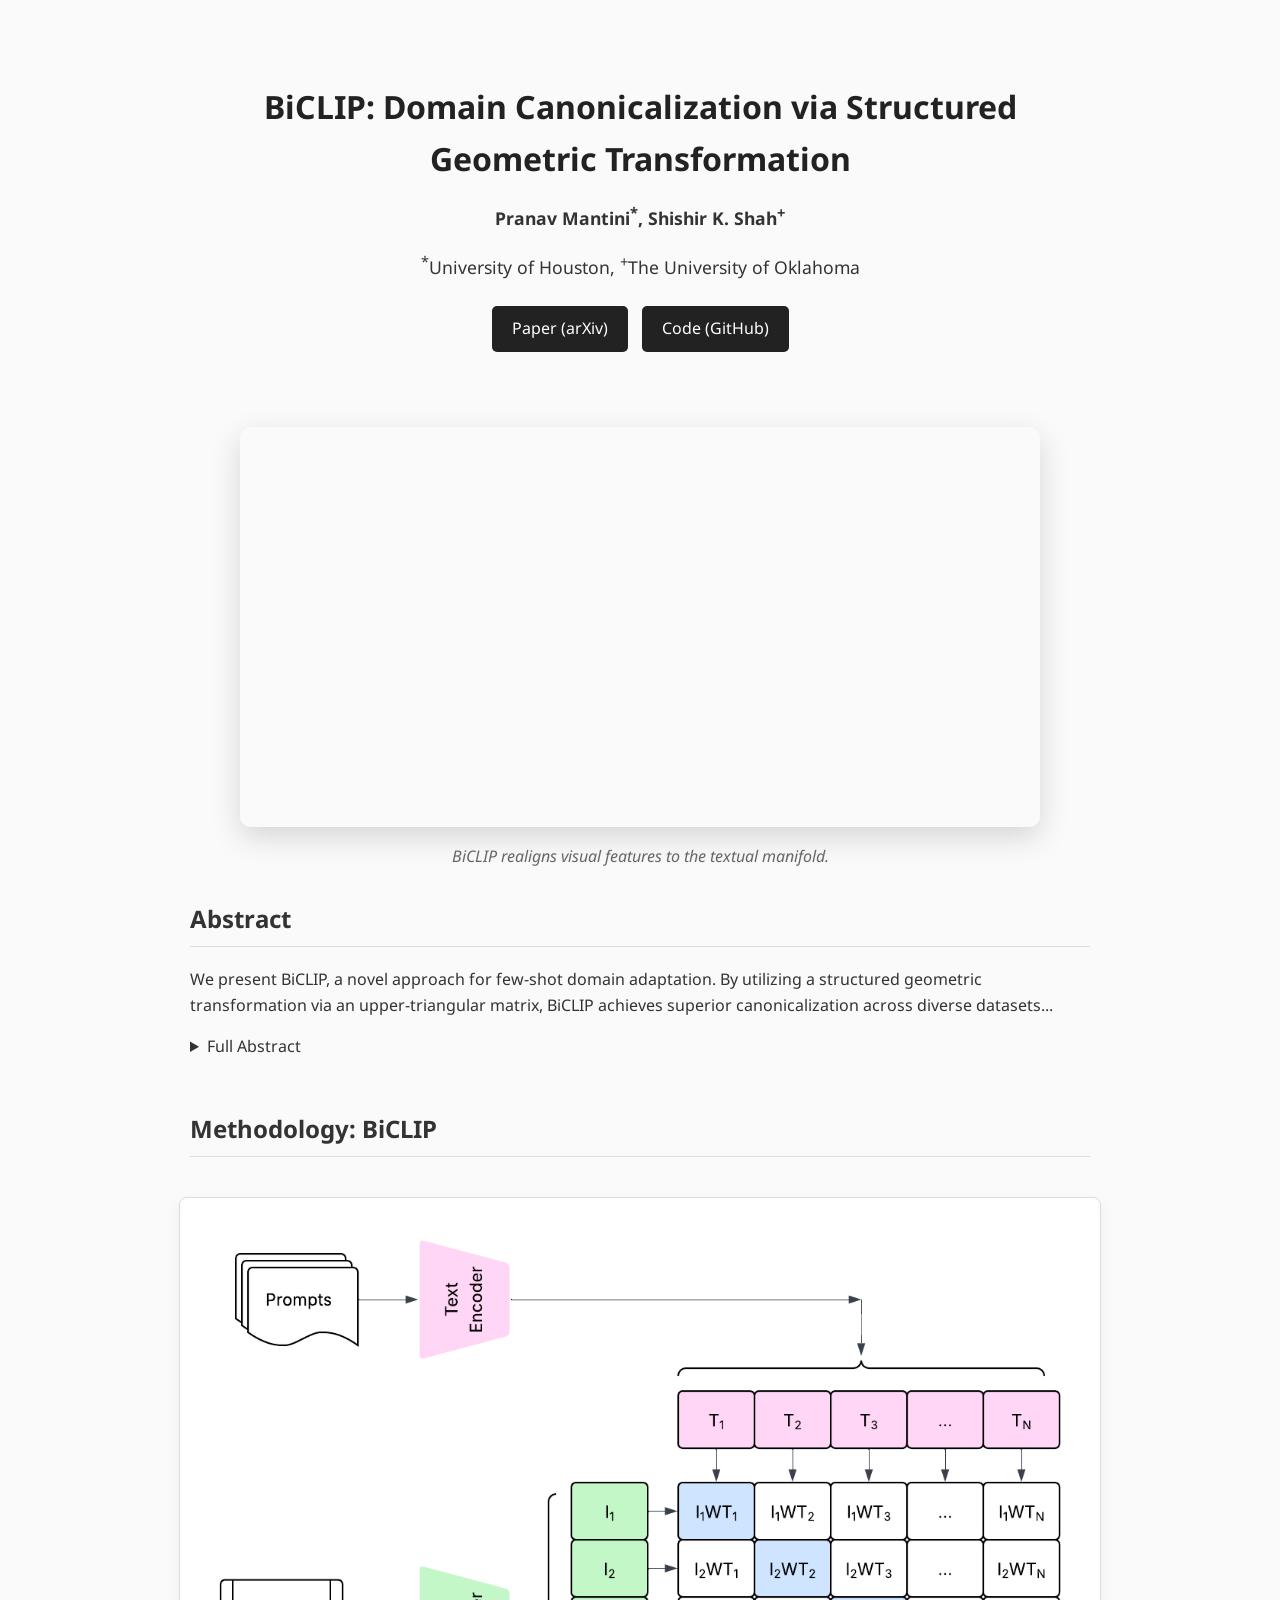
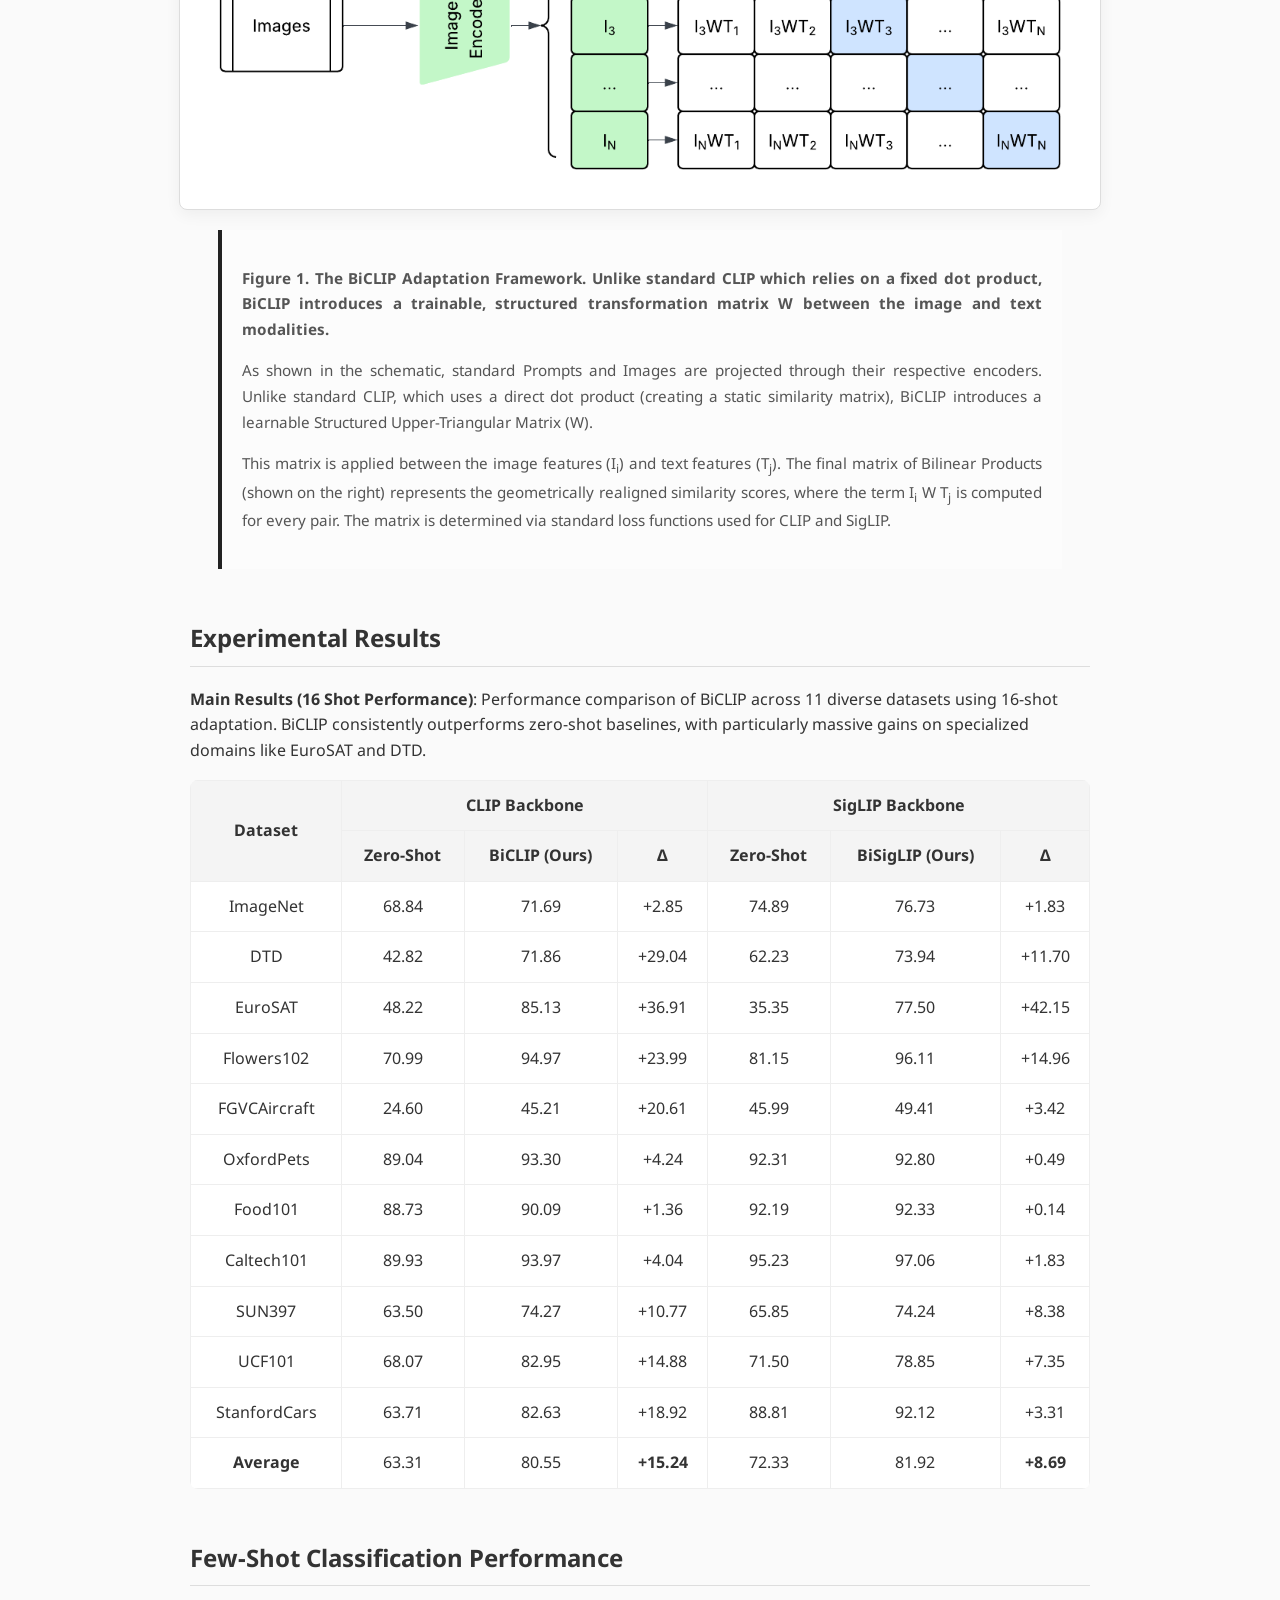
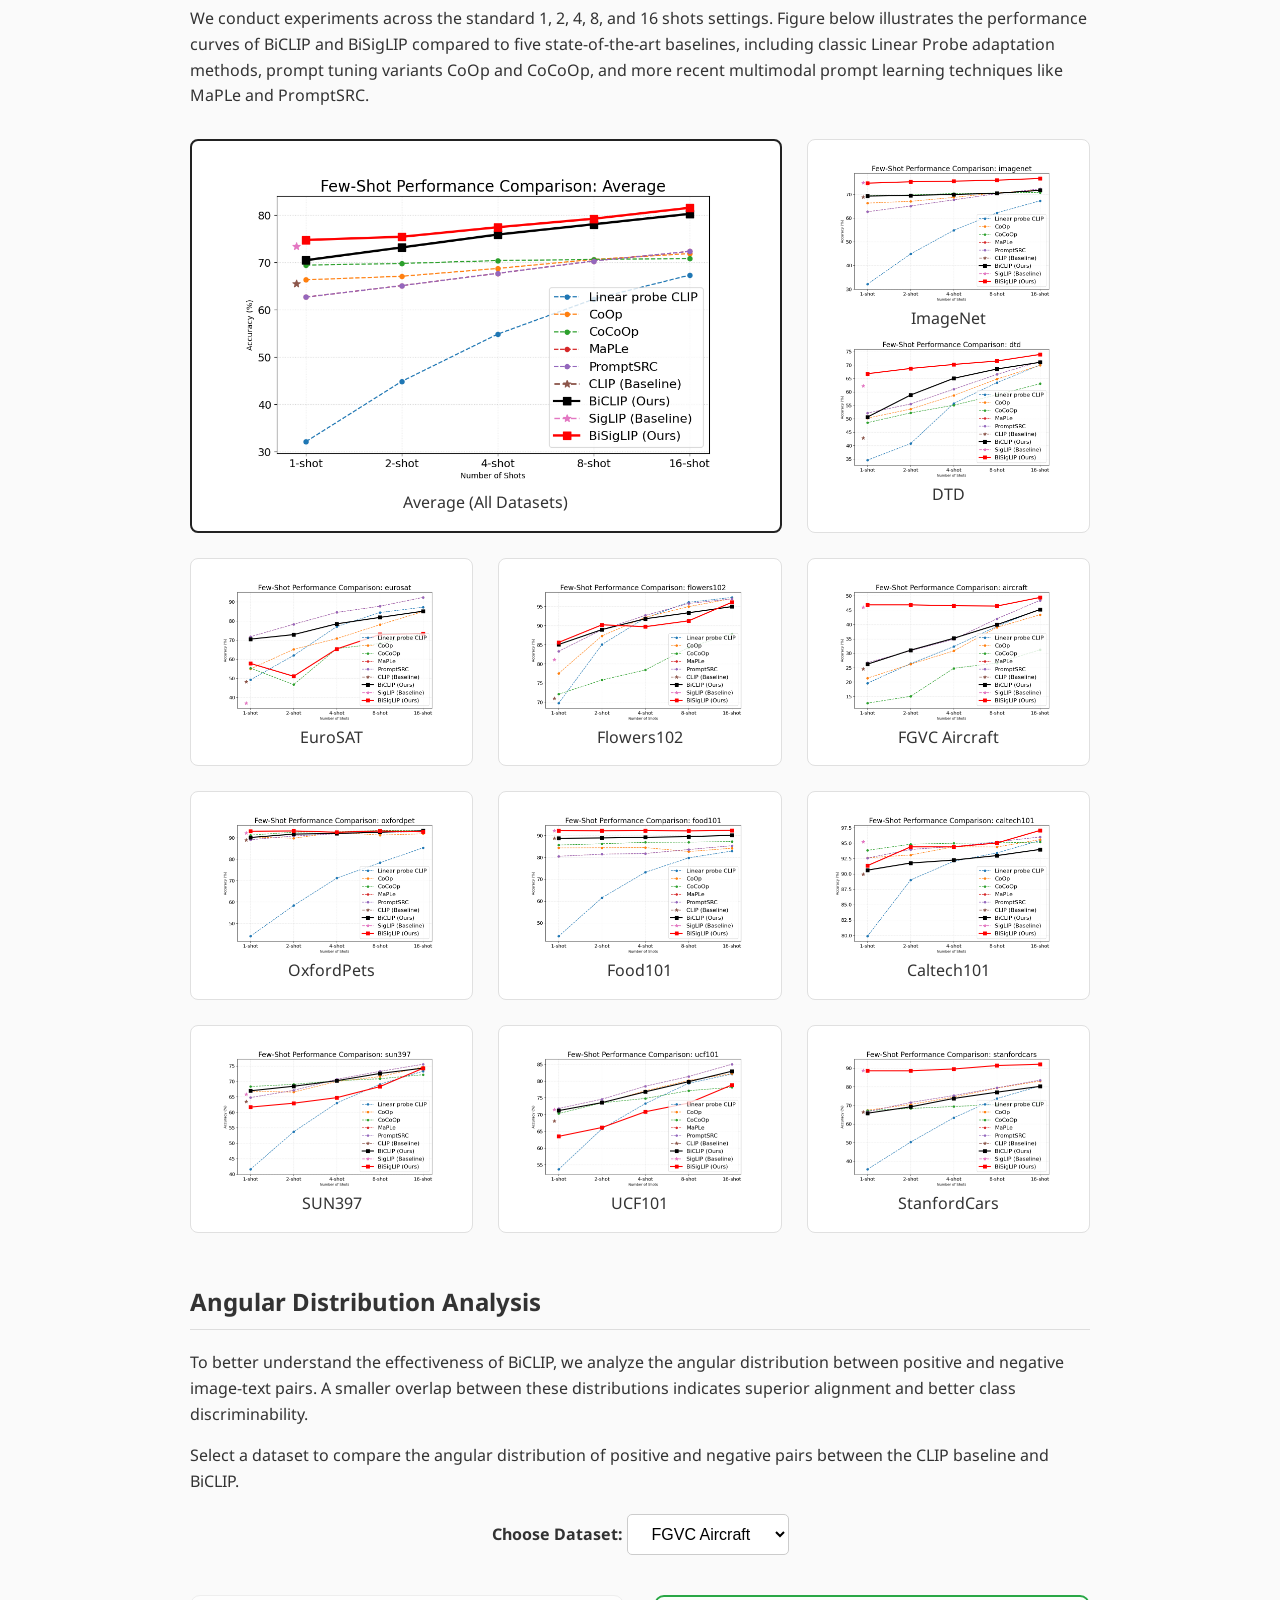
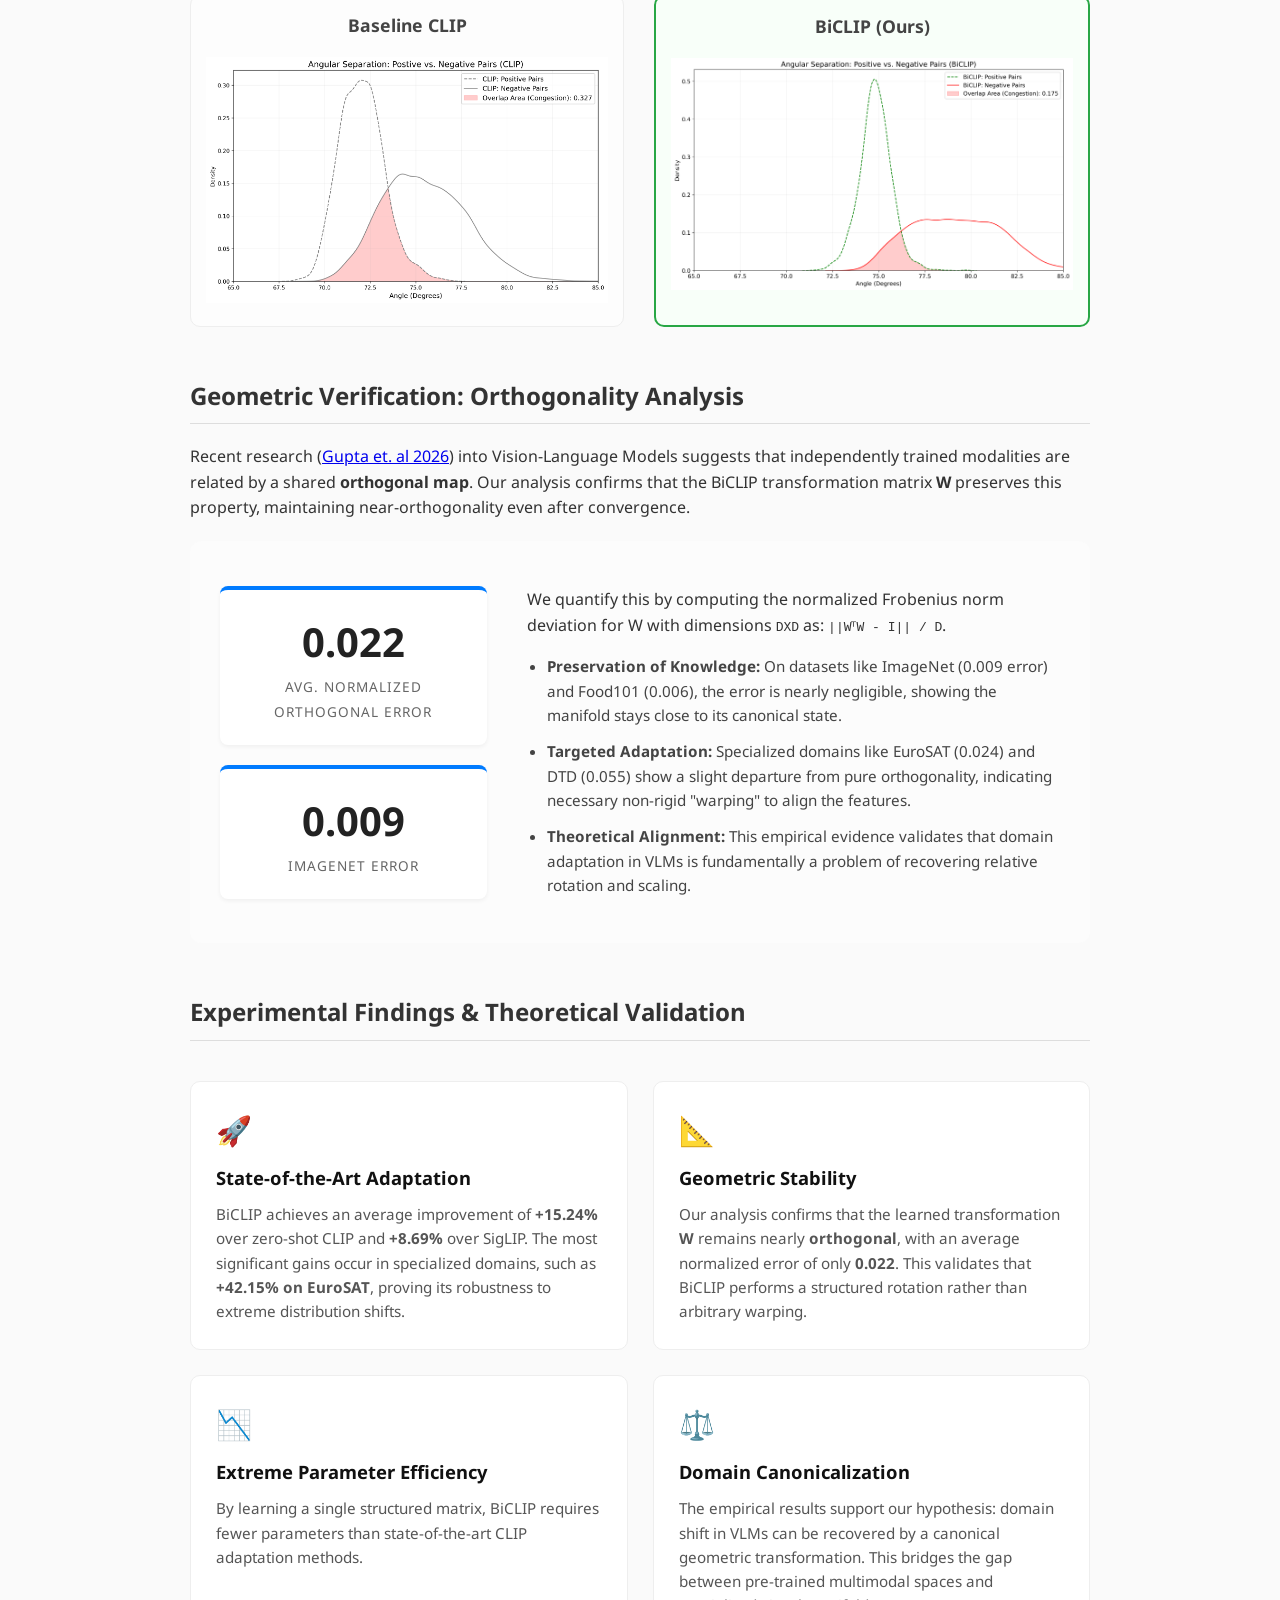
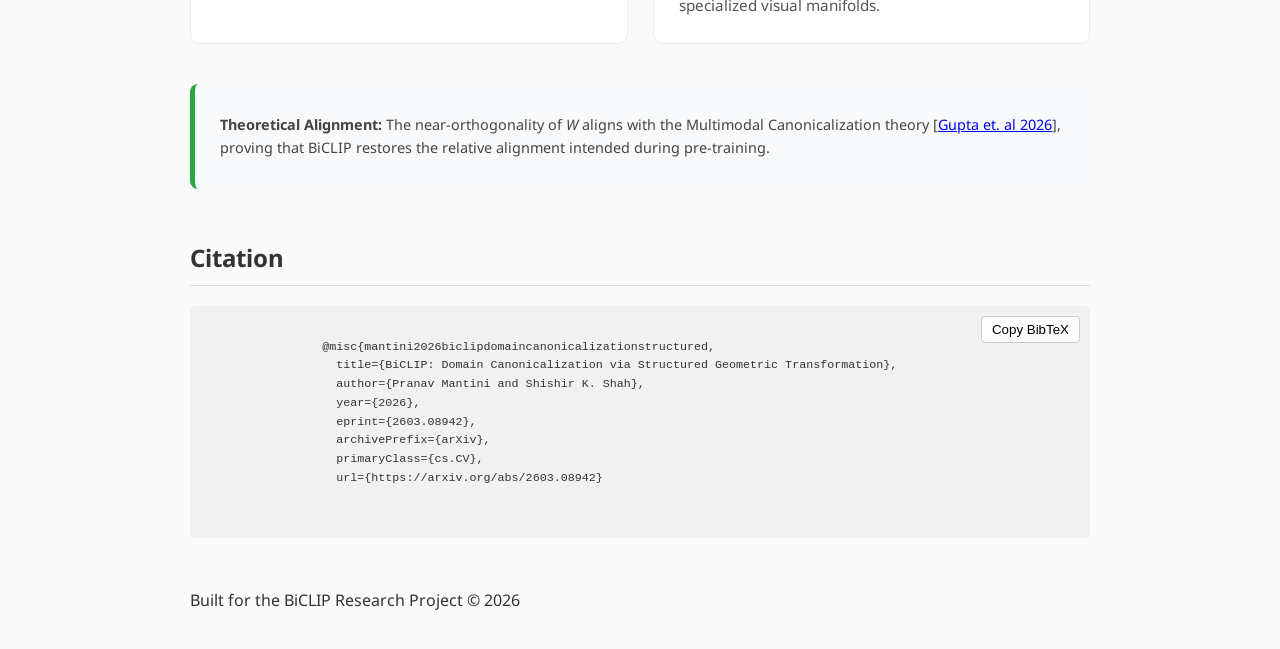
<file: docs/index.html>
<!DOCTYPE html>
<html lang="en">
<head>
    <meta charset="UTF-8">
    <title>BiCLIP</title>
</head>
<body>

</body>
</html><!DOCTYPE html>
<html lang="en">
<head>
    <meta charset="UTF-8">
    <meta name="viewport" content="width=device-width, initial-scale=1.0">
    <title>BiCLIP: Domain Canonicalization</title>

    <meta name="description" content="BiCLIP: Domain Canonicalization via Structured Geometric Transformation.">
    <meta name="keywords" content="Computer Vision, CLIP, Domain Adaptation, Bilinear Transformation">
    <meta name="author" content="Pranav Mantini">

    <link rel="stylesheet" href="style.css">
    <link href="https://fonts.googleapis.com/css2?family=Noto+Sans:wght@300;400;700&display=swap" rel="stylesheet">
</head>
<body>

    <header>
        <h1>BiCLIP: Domain Canonicalization via Structured Geometric Transformation</h1>
        <div class="authors">
            <p><strong>Pranav Mantini<sup>*</sup>, Shishir K. Shah<sup>+</sup></strong></p>
            <p><sup>*</sup>University of Houston, <sup>+</sup>The University of Oklahoma</p>
        </div>
        <div class="links">
            <a href="https://arxiv.org/abs/2603.08942" class="btn">Paper (arXiv)</a>
            <a href="https://github.com/QuantitativeImagingLaboratory/BilinearCLIP" class="btn">Code (GitHub)</a>
        </div>
    </header>

    <main>

        <div class="video-wrapper">
            <video autoplay loop muted playsinline class="teaser-video">
                <source src="assets/biclip.mp4" type="video/mp4">
            </video>
            <p class="caption">BiCLIP realigns visual features to the textual manifold.</p>
        </div>

        <style>
        .video-wrapper {
            text-align: center;
            margin: 30px 0;
        }
        .teaser-video {
            width: 100%;
            max-width: 800px;
            border-radius: 10px;
            box-shadow: 0 10px 30px rgba(0,0,0,0.15);
        }
        </style>

        <section id="abstract">
            <h2>Abstract</h2>
            <hr>
            <p>We present BiCLIP, a novel approach for few-shot domain adaptation. By utilizing a structured geometric transformation via an upper-triangular matrix, BiCLIP achieves superior canonicalization across diverse datasets...</p>
             <details class="abstract-dropdown">
                <summary class="abstract-dropdown-summary">Full Abstract</summary>
                <div class="abstract-dropdown-content">
                    <p>
                        Recent advances in vision-language models (VLMs) have demonstrated remarkable zero-shot capabilities, yet adapting these models to specialized domains remains a significant challenge. Building on recent theoretical insights suggesting that independently trained VLMs are related by a canonical transformation, we extend this understanding to the concept of domains. We hypothesize that image features across disparate domains are related by a canonicalized geometric transformation that can be recovered using a small set of anchors. Few-shot classification provides a natural setting for this alignment, as the limited labeled samples serve as the anchors required to estimate this transformation. Motivated by this hypothesis, we introduce BiCLIP, a framework that applies a targeted transformation to multimodal features to enhance cross-modal alignment. Our approach is characterized by its extreme simplicity and low parameter footprint. Extensive evaluations across 11 standard benchmarks, including EuroSAT, DTD, and FGVCAircraft, demonstrate that BiCLIP consistently achieves state-of-the-art results. Furthermore, we provide empirical verification of existing geometric findings by analyzing the orthogonality and angular distribution of the learned transformations, confirming that structured alignment is the key to robust domain adaptation. Code is available at this <a href="https://github.com/QuantitativeImagingLaboratory/BilinearCLIP">https URL</a>
                    </p>
                </div>
            </details>
        </section>

        <section id="methodology">
            <h2>Methodology: BiCLIP</h2>
            <hr>

            <div class="method-diagram-container">
                <img src="assets/block_diagram.png" alt="BiCLIP architecture diagram showing bilinear fusion of image and text features." class="method-diagram" width="75%">

                <div class="method-caption">
                    <p><strong> Figure 1. The BiCLIP Adaptation Framework. Unlike standard
                        CLIP which relies on a fixed dot product, BiCLIP introduces a
                        trainable, structured transformation matrix W between the image
                        and text modalities.</strong></p>
<!--                    <p><strong>Figure 1. The BiCLIP Bilinear Fusion Process.</strong></p>-->
                    <p>
                        As shown in the schematic, standard Prompts and Images are projected through their respective encoders.
                        Unlike standard CLIP, which uses a direct dot product (creating a static similarity matrix),
                        BiCLIP introduces a learnable Structured Upper-Triangular Matrix (W).
                    </p>
                    <p>
                        This matrix is applied between the image features (I<sub>i</sub>) and text features (T<sub>j</sub>).
                        The final matrix of Bilinear Products (shown on the right) represents the geometrically realigned similarity scores, where the term I<sub>i</sub> W T<sub>j</sub> is computed for every pair.
                        The matrix is determined via standard loss functions used for CLIP and SigLIP.
                    </p>
                </div>
            </div>
        </section>

        <section id="results">
            <h2>Experimental Results</h2>
            <hr>
            <p><strong>Main Results (16 Shot Performance)</strong>: Performance comparison of BiCLIP across 11 diverse datasets using 16-shot adaptation. BiCLIP consistently outperforms zero-shot baselines, with particularly massive gains on specialized domains like EuroSAT and DTD.</p>

            <div class="table-container">
                <table class="results-table">
                    <thead>
                        <tr>
                            <th rowspan="2">Dataset</th>
                            <th colspan="3" class="group-header clip-group">CLIP Backbone</th>
                            <th colspan="3" class="group-header siglip-group">SigLIP Backbone</th>
                        </tr>
                        <tr>
                            <th>Zero-Shot</th>
                            <th>BiCLIP (Ours)</th>
                            <th>&Delta;</th>
                            <th>Zero-Shot</th>
                            <th>BiSigLIP (Ours)</th>
                            <th>&Delta;</th>
                        </tr>
                    </thead>
                    <tbody>
                        <tr><td>ImageNet</td><td>68.84</td><td>71.69</td><td class="delta">+2.85</td><td>74.89</td><td>76.73</td><td class="delta">+1.83</td></tr>
                        <tr><td>DTD</td><td>42.82</td><td>71.86</td><td class="delta">+29.04</td><td>62.23</td><td>73.94</td><td class="delta">+11.70</td></tr>
                        <tr class="highlight-row"><td>EuroSAT</td><td>48.22</td><td>85.13</td><td class="delta">+36.91</td><td>35.35</td><td>77.50</td><td class="delta">+42.15</td></tr>
                        <tr><td>Flowers102</td><td>70.99</td><td>94.97</td><td class="delta">+23.99</td><td>81.15</td><td>96.11</td><td class="delta">+14.96</td></tr>
                        <tr><td>FGVCAircraft</td><td>24.60</td><td>45.21</td><td class="delta">+20.61</td><td>45.99</td><td>49.41</td><td class="delta">+3.42</td></tr>
                        <tr><td>OxfordPets</td><td>89.04</td><td>93.30</td><td class="delta">+4.24</td><td>92.31</td><td>92.80</td><td class="delta">+0.49</td></tr>
                        <tr><td>Food101</td><td>88.73</td><td>90.09</td><td class="delta">+1.36</td><td>92.19</td><td>92.33</td><td class="delta">+0.14</td></tr>
                        <tr><td>Caltech101</td><td>89.93</td><td>93.97</td><td class="delta">+4.04</td><td>95.23</td><td>97.06</td><td class="delta">+1.83</td></tr>
                        <tr><td>SUN397</td><td>63.50</td><td>74.27</td><td class="delta">+10.77</td><td>65.85</td><td>74.24</td><td class="delta">+8.38</td></tr>
                        <tr><td>UCF101</td><td>68.07</td><td>82.95</td><td class="delta">+14.88</td><td>71.50</td><td>78.85</td><td class="delta">+7.35</td></tr>
                        <tr><td>StanfordCars</td><td>63.71</td><td>82.63</td><td class="delta">+18.92</td><td>88.81</td><td>92.12</td><td class="delta">+3.31</td></tr>
                    </tbody>
                    <tfoot>
                        <tr class="average-row">
                            <td><strong>Average</strong></td>
                            <td>63.31</td>
                            <td>80.55</td>
                            <td class="delta"><strong>+15.24</strong></td>
                            <td>72.33</td>
                            <td>81.92</td>
                            <td class="delta"><strong>+8.69</strong></td>
                        </tr>
                    </tfoot>
                </table>
            </div>
        </section>

        <section id="few-shot">
            <h2>Few-Shot Classification Performance</h2>
            <hr>
            <p class="section-description">
                We conduct experiments across the standard 1, 2, 4, 8, and 16 shots settings.
                Figure below illustrates the performance curves of BiCLIP and BiSigLIP
                compared to five state-of-the-art baselines, including classic Linear Probe adaptation
                methods, prompt tuning variants CoOp and CoCoOp, and more recent
                multimodal prompt learning techniques like MaPLe and PromptSRC.
            </p>

            <div class="plots-grid">
                <div class="plot-item featured">
                    <img src="assets/Average_few_shot_comparison.png" alt="Average Few-Shot Results">
                    <span class="plot-label">Average (All Datasets)</span>
                </div>

                <div class="plot-item">
                    <img src="assets/imagenet_few_shot_comparison.png" alt="ImageNet Few-Shot">
                    <span class="plot-label">ImageNet</span>
<!--                </div>-->
<!--                <div class="plot-item">-->
                    <img src="assets/dtd_few_shot_comparison.png" alt="DTD Few-Shot">
                    <span class="plot-label">DTD</span>
                </div>
                <div class="plot-item">
                    <img src="assets/eurosat_few_shot_comparison.png" alt="EuroSAT Few-Shot">
                    <span class="plot-label">EuroSAT</span>
                </div>
                <div class="plot-item">
                    <img src="assets/flowers102_few_shot_comparison.png" alt="Flowers102 Few-Shot">
                    <span class="plot-label">Flowers102</span>
                </div>
                <div class="plot-item">
                    <img src="assets/aircraft_few_shot_comparison.png" alt="Aircraft Few-Shot">
                    <span class="plot-label">FGVC Aircraft</span>
                </div>
                <div class="plot-item">
                    <img src="assets/oxfordpet_few_shot_comparison.png" alt="OxfordPets Few-Shot">
                    <span class="plot-label">OxfordPets</span>
                </div>
                <div class="plot-item">
                    <img src="assets/food101_few_shot_comparison.png" alt="Food101 Few-Shot">
                    <span class="plot-label">Food101</span>
                </div>
                <div class="plot-item">
                    <img src="assets/caltech101_few_shot_comparison.png" alt="Caltech101 Few-Shot">
                    <span class="plot-label">Caltech101</span>
                </div>
                <div class="plot-item">
                    <img src="assets/sun397_few_shot_comparison.png" alt="SUN397 Few-Shot">
                    <span class="plot-label">SUN397</span>
                </div>
                <div class="plot-item">
                    <img src="assets/ucf101_few_shot_comparison.png" alt="UCF101 Few-Shot">
                    <span class="plot-label">UCF101</span>
                </div>
                <div class="plot-item">
                    <img src="assets/stanfordcars_few_shot_comparison.png" alt="StanfordCars Few-Shot">
                    <span class="plot-label">StanfordCars</span>
                </div>
            </div>
        </section>

        <section id="angular-analysis">
            <h2>Angular Distribution Analysis</h2>
            <hr>
            <p>To better understand the effectiveness of BiCLIP, we analyze the angular distribution between positive and negative image-text pairs. A smaller overlap between these distributions indicates superior alignment and better class discriminability.</p>
            <p>Select a dataset to compare the angular distribution of positive and negative pairs between the CLIP baseline and BiCLIP.</p>

            <div class="selector-container">
                <label for="dataset-select"><strong>Choose Dataset:</strong></label>
                <select id="dataset-select" onchange="updatePlots()">
                    <option value="aircraft">FGVC Aircraft</option>
                    <option value="dtd">DTD</option>
                    <option value="eurosat">EuroSAT</option>
                    <option value="flowers102">Flowers102</option>
                    <option value="food101">Food101</option>
                    <option value="imagenet">ImageNet</option>
                    <option value="oxfordpet">Oxford Pets</option>
                    <option value="stanfordcars">Stanford Cars</option>
                    <option value="sun397">SUN397</option>
                    <option value="ucf101">UCF101</option>
                    <option value="caltech101">Caltech101</option>
                </select>
            </div>

            <div class="comparison-display">
                <div class="plot-box">
                    <h3>Baseline CLIP</h3>
                    <img id="clip-plot" src="assets/angular/aircraft_angular_dist_clip.png" alt="CLIP Distribution">
                </div>
                <div class="plot-box highlight">
                    <h3>BiCLIP (Ours)</h3>
                    <img id="biclip-plot" src="assets/angular/aircraft_angular_dist_biclip.png" alt="BiCLIP Distribution">
                </div>
            </div>
        </section>


        <section id="orthogonality">
            <h2>Geometric Verification: Orthogonality Analysis</h2>
            <hr>
            <p>
                Recent research (<a href="https://arxiv.org/abs/2602.17584">Gupta et. al 2026</a>) into Vision-Language Models suggests that independently trained modalities are related by a shared <strong>orthogonal map</strong>.
                Our analysis confirms that the BiCLIP transformation matrix <strong>W</strong> preserves this property, maintaining near-orthogonality even after convergence.
            </p>

                <div class="ortho-container">
                <div class="ortho-stats">
                    <div class="stat-item">
                        <span class="stat-value">0.022</span>
                        <span class="stat-label">Avg. Normalized Orthogonal Error</span>
                    </div>
                    <div class="stat-item">
                        <span class="stat-value">0.009</span>
                        <span class="stat-label">ImageNet Error</span>
                    </div>
                </div>
                <div class="ortho-explanation">
                    <p>
                        We quantify this by computing the normalized Frobenius norm deviation for W with dimensions <code>DXD</code> as:
                        <code>||WᵀW - I|| / D</code>.
                    </p>
                    <ul>
                        <li><strong>Preservation of Knowledge:</strong> On datasets like ImageNet (0.009 error) and Food101 (0.006), the error is nearly negligible, showing the manifold stays close to its canonical state.</li>
                        <li><strong>Targeted Adaptation:</strong> Specialized domains like EuroSAT (0.024) and DTD (0.055) show a slight departure from pure orthogonality, indicating necessary non-rigid "warping" to align the features.</li>
                        <li><strong>Theoretical Alignment:</strong> This empirical evidence validates that domain adaptation in VLMs is fundamentally a problem of recovering relative rotation and scaling.</li>
                    </ul>
                </div>
            </div>
        </section>

        <section id="findings">
    <h2>Experimental Findings & Theoretical Validation</h2>
    <hr>

    <div class="findings-grid">
        <div class="finding-card">
            <div class="icon">🚀</div>
            <h3>State-of-the-Art Adaptation</h3>
            <p>BiCLIP achieves an average improvement of <strong>+15.24%</strong> over zero-shot CLIP and <strong>+8.69%</strong> over SigLIP. The most significant gains occur in specialized domains, such as <strong>+42.15% on EuroSAT</strong>, proving its robustness to extreme distribution shifts.</p>
        </div>

        <div class="finding-card">
            <div class="icon">📐</div>
            <h3>Geometric Stability</h3>
            <p>Our analysis confirms that the learned transformation <strong>W</strong> remains nearly <strong>orthogonal</strong>, with an average normalized error of only <strong>0.022</strong>. This validates that BiCLIP performs a structured rotation rather than arbitrary warping.</p>
        </div>

        <div class="finding-card">
            <div class="icon">📉</div>
            <h3>Extreme Parameter Efficiency</h3>
            <p>By learning a single structured matrix, BiCLIP requires fewer parameters than state-of-the-art CLIP adaptation methods.</p>
        </div>

        <div class="finding-card">
            <div class="icon">⚖️</div>
            <h3>Domain Canonicalization</h3>
            <p>The empirical results support our hypothesis: domain shift in VLMs can be recovered by a canonical geometric transformation. This bridges the gap between pre-trained multimodal spaces and specialized visual manifolds.</p>
        </div>
    </div>

    <div class="ortho-footer">
        <p><strong>Theoretical Alignment:</strong> The near-orthogonality of <em>W</em> aligns with the Multimodal Canonicalization theory [<a href="https://arxiv.org/abs/2602.17584">Gupta et. al 2026</a>], proving that BiCLIP restores the relative alignment intended during pre-training.</p>
    </div>
</section>

        <section id="citation">
            <h2>Citation</h2>
            <hr>
            <div class="bibtex-box">
                <pre id="bibtex-text">
                @misc{mantini2026biclipdomaincanonicalizationstructured,
                  title={BiCLIP: Domain Canonicalization via Structured Geometric Transformation},
                  author={Pranav Mantini and Shishir K. Shah},
                  year={2026},
                  eprint={2603.08942},
                  archivePrefix={arXiv},
                  primaryClass={cs.CV},
                  url={https://arxiv.org/abs/2603.08942}
                </pre>
                <button onclick="copyBibtex()" id="copy-btn">Copy BibTeX</button>
            </div>
        </section>
    </main>

    <footer>
        <p>Built for the BiCLIP Research Project © 2026</p>
    </footer>

    <script>
        function copyBibtex() {
            const text = document.getElementById('bibtex-text').innerText;
            navigator.clipboard.writeText(text);
            const btn = document.getElementById('copy-btn');
            btn.innerText = "Copied!";
            setTimeout(() => btn.innerText = "Copy BibTeX", 2000);
        }
    </script>

    <script>
    function updatePlots() {
        // Get the selected value from the dropdown
        const selectedDataset = document.getElementById('dataset-select').value;

        // Get the image elements
        const clipImg = document.getElementById('clip-plot');
        const biclipImg = document.getElementById('biclip-plot');

        // Update the sources based on your naming convention
        // Ensure your files are named precisely like this in the assets folder
        clipImg.src = `assets/angular/${selectedDataset}_angular_dist_clip.png`;
        biclipImg.src = `assets/angular/${selectedDataset}_angular_dist_biclip.png`;

        // Optional: Add a subtle fade-in effect when changing
        clipImg.style.opacity = 0;
        biclipImg.style.opacity = 0;
        setTimeout(() => {
            clipImg.style.opacity = 1;
            biclipImg.style.opacity = 1;
        }, 50);
    }
    </script>
</body>
</html>
</file>
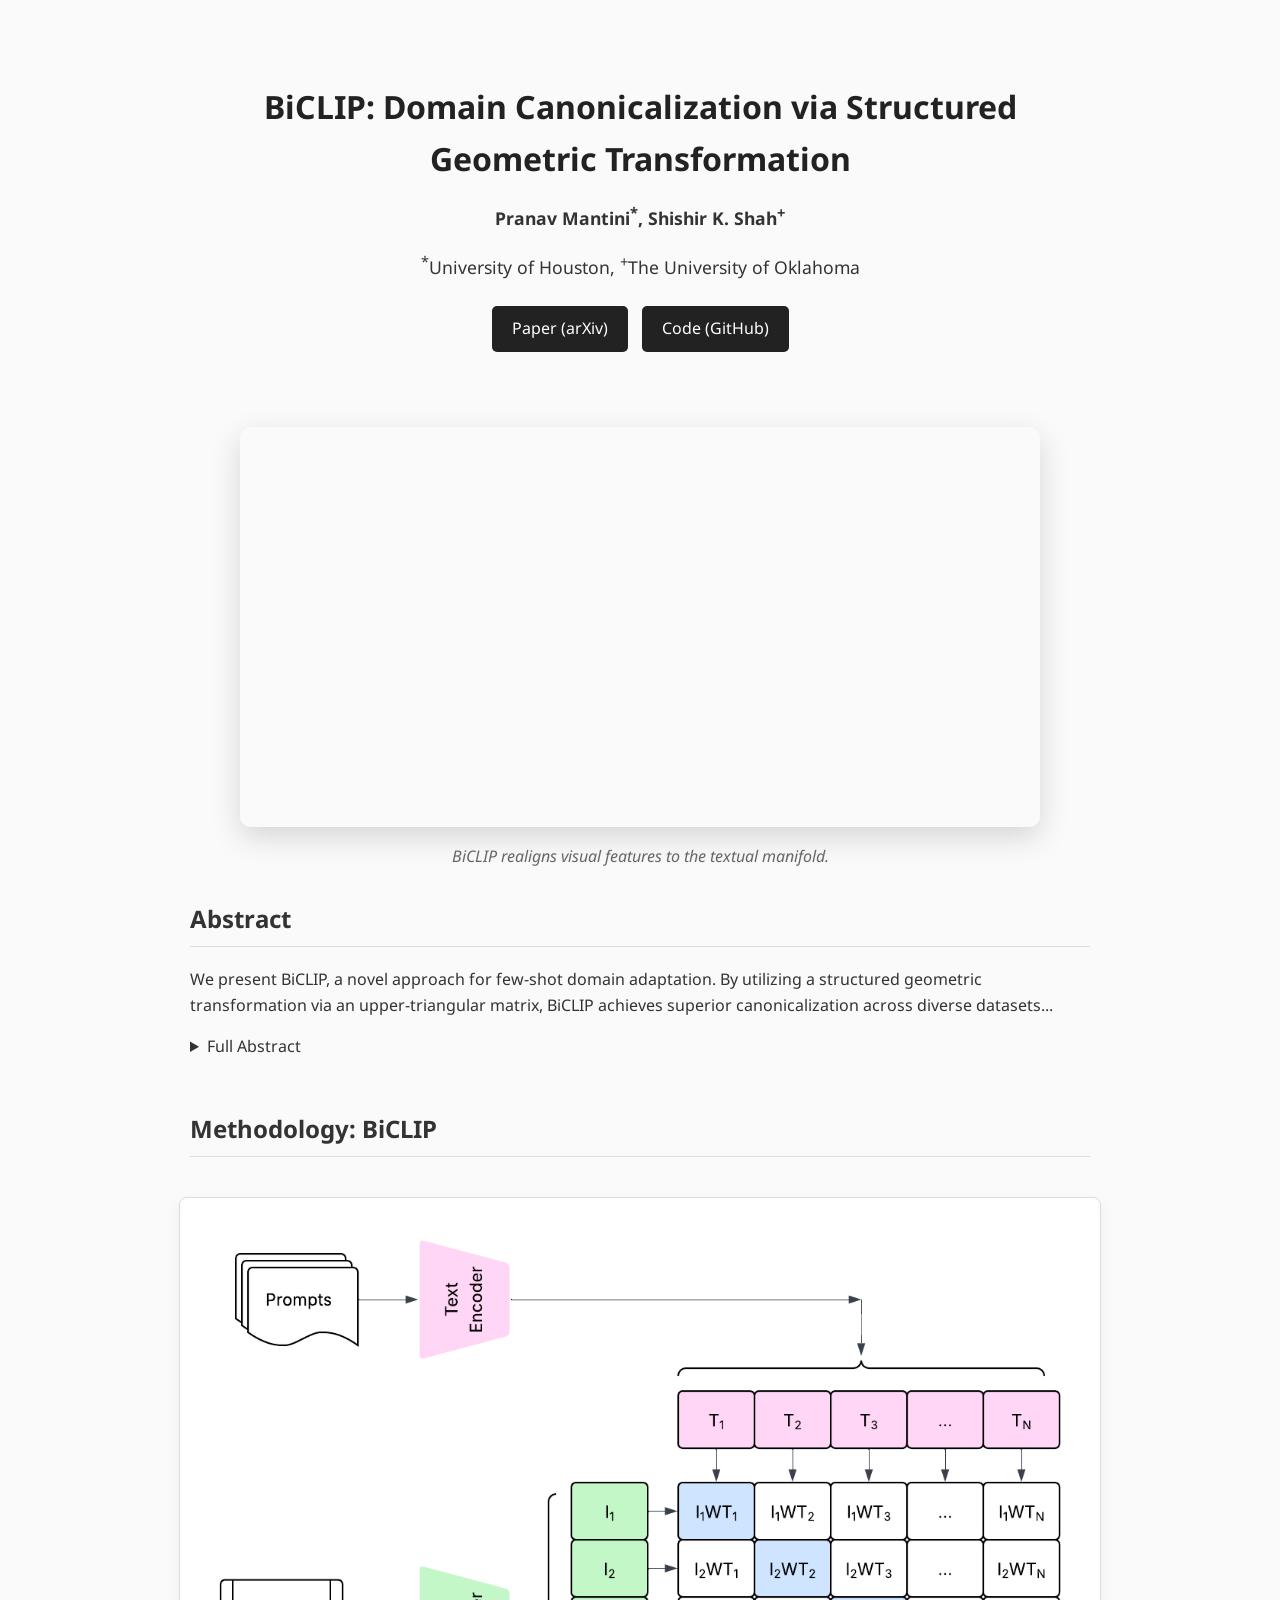
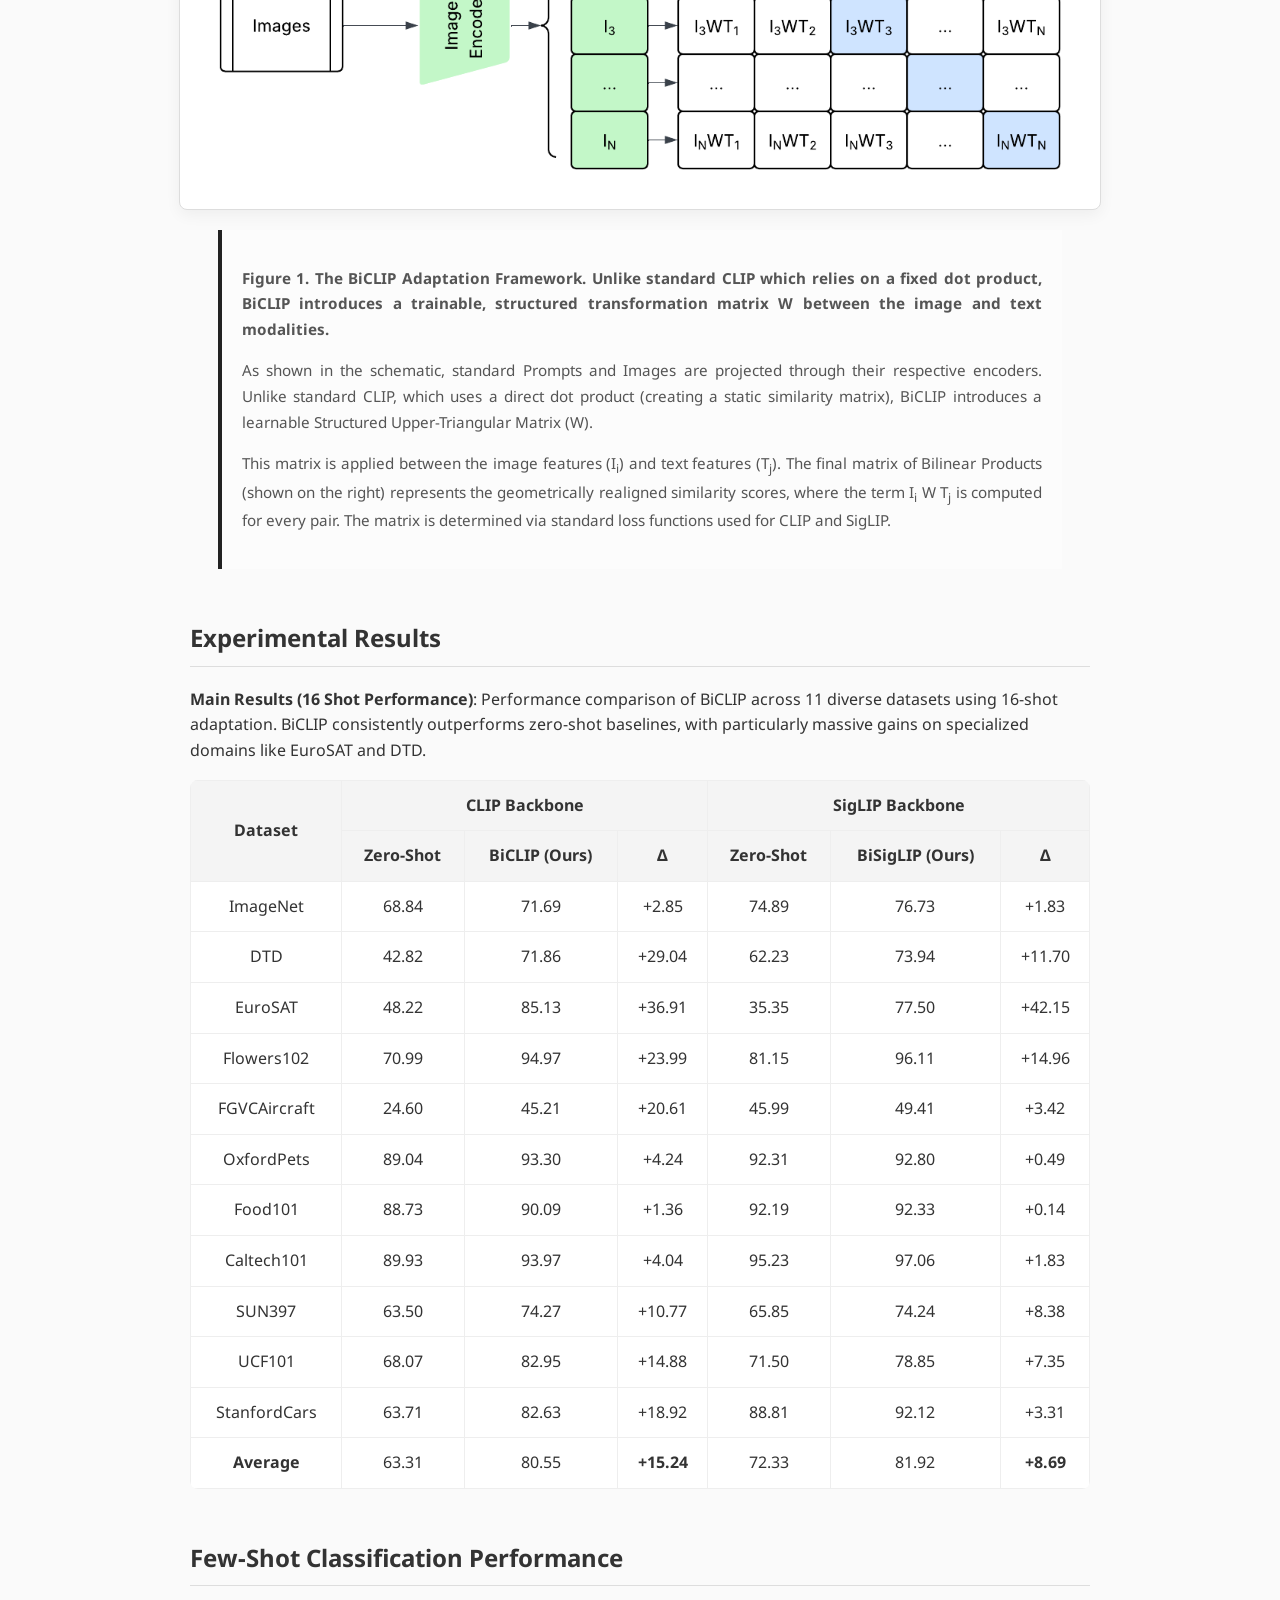
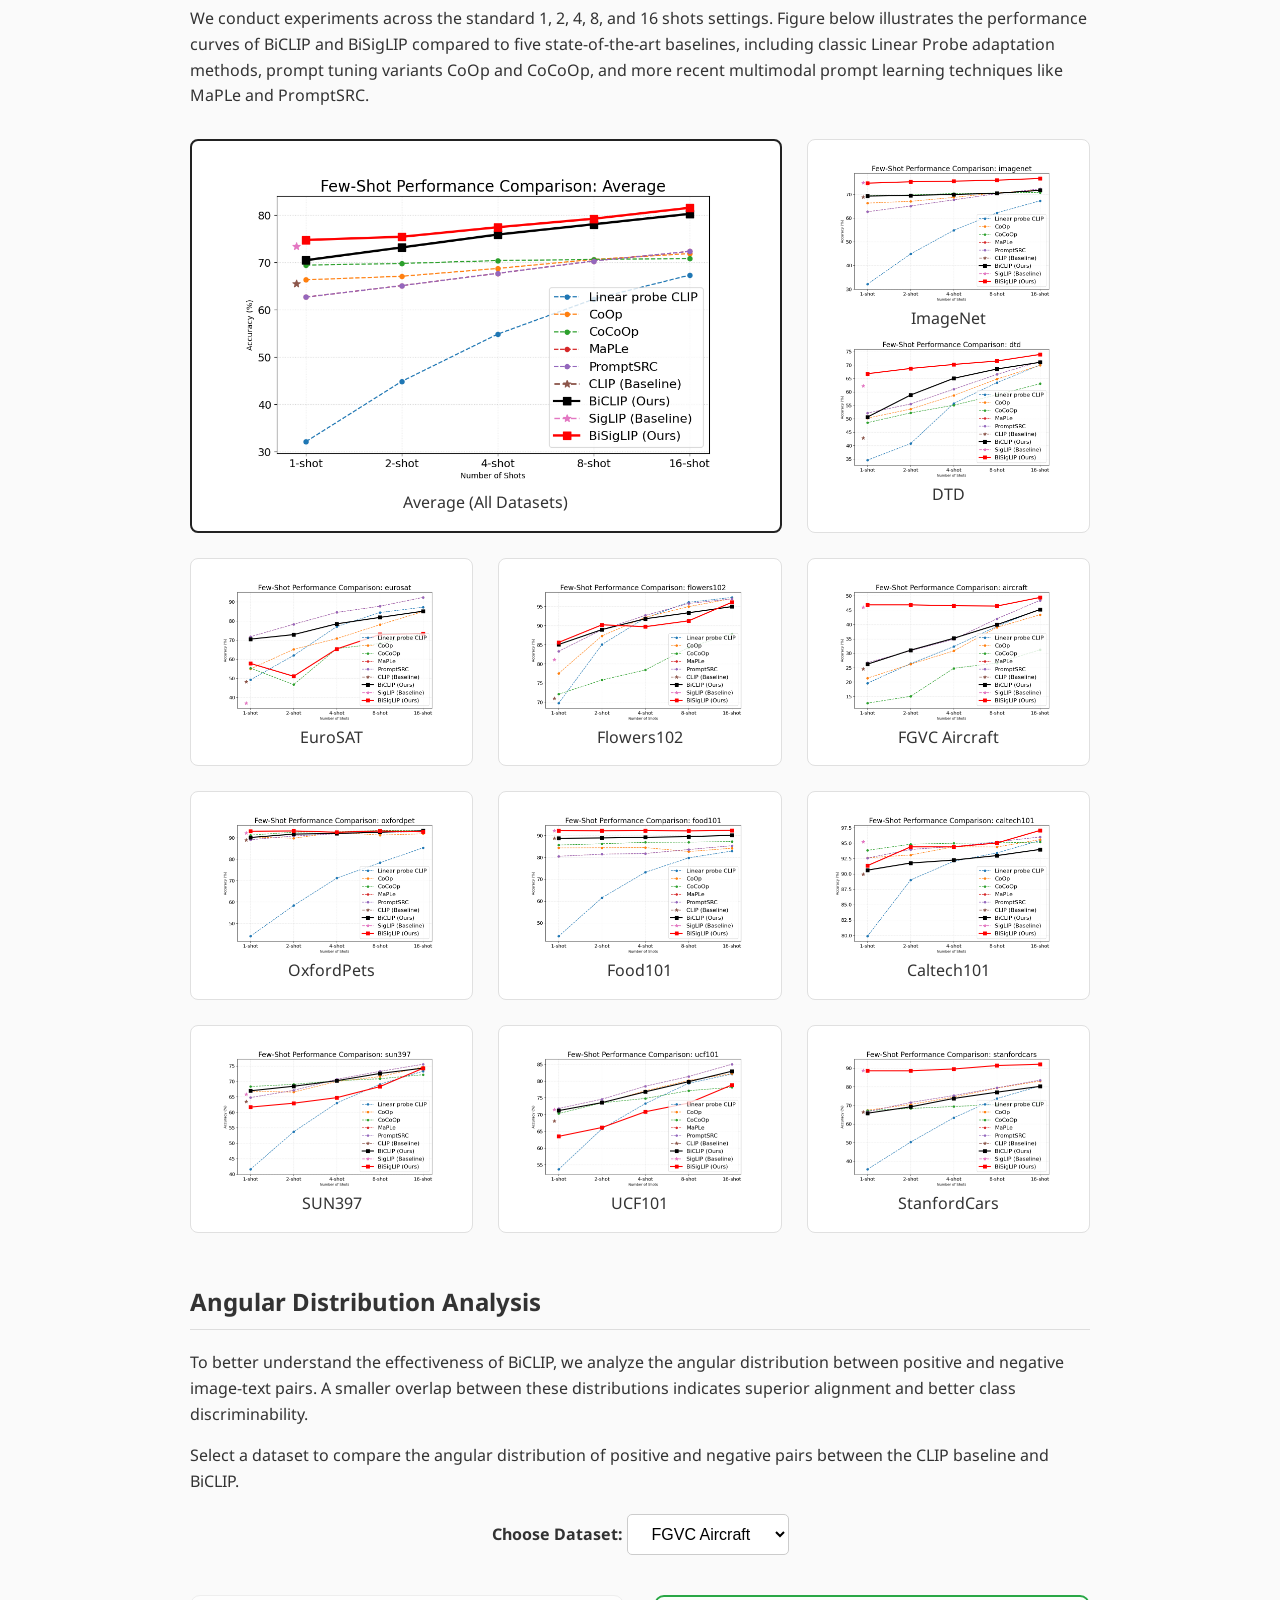
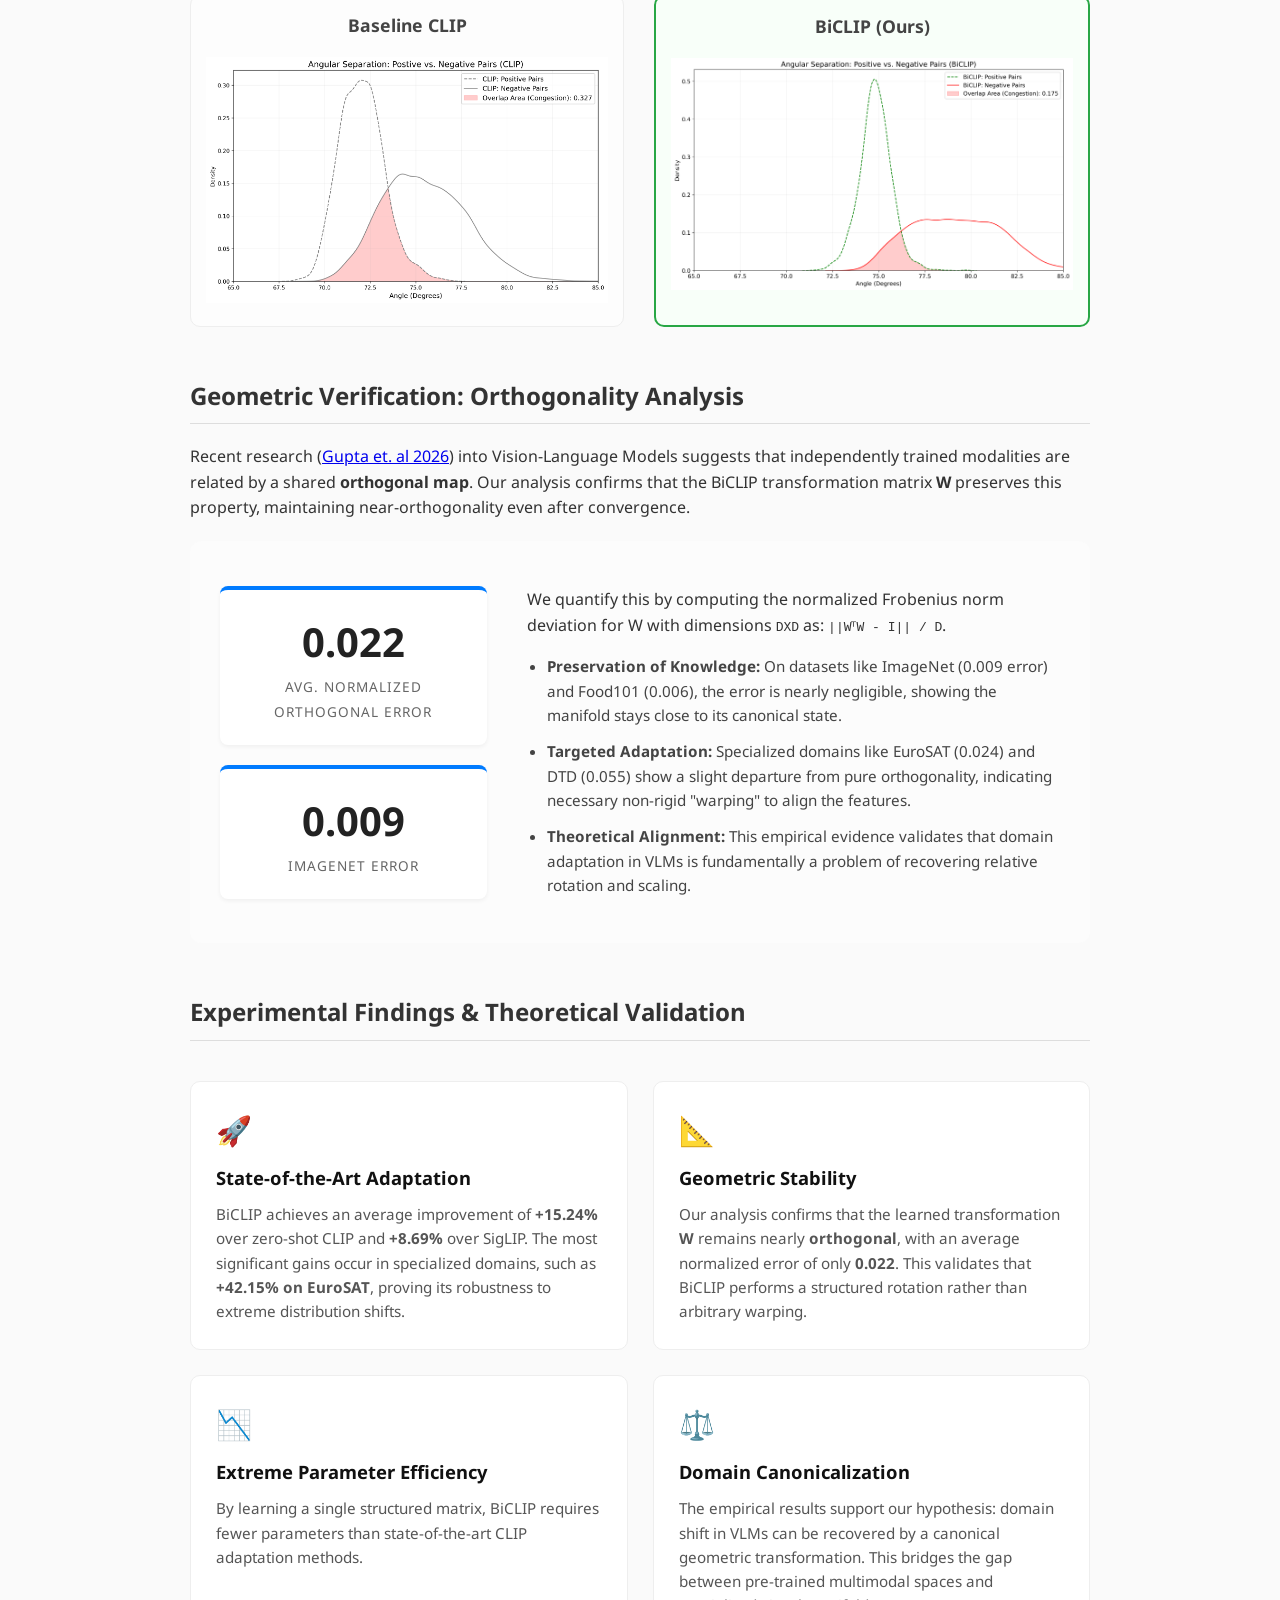
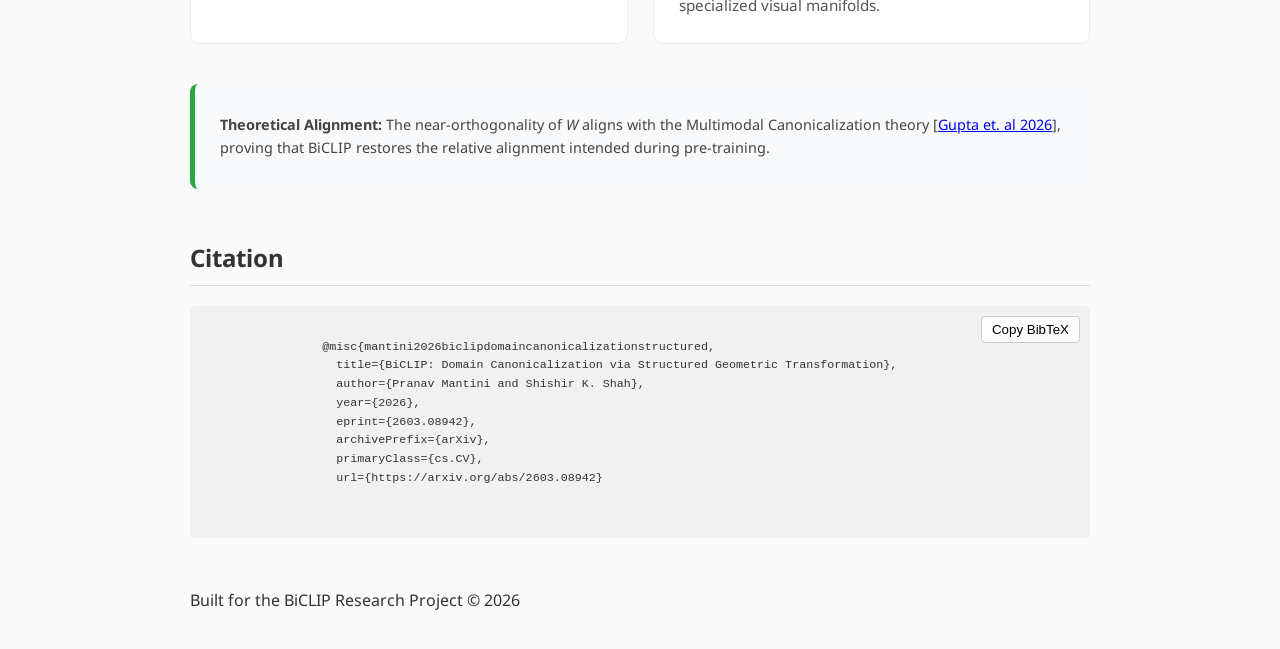
<file: pages/index.html>
<!DOCTYPE html>
<html lang="en">
<head>
    <meta charset="UTF-8">
    <title>Title</title>
</head>
<body>

</body>
</html><!DOCTYPE html>
<html lang="en">
<head>
    <meta charset="UTF-8">
    <meta name="viewport" content="width=device-width, initial-scale=1.0">
    <title>BiCLIP: Domain Canonicalization</title>

    <meta name="description" content="BiCLIP: Domain Canonicalization via Structured Geometric Transformation.">
    <meta name="keywords" content="Computer Vision, CLIP, Domain Adaptation, Bilinear Transformation">
    <meta name="author" content="Pranav Mantini">

    <link rel="stylesheet" href="style.css">
    <link href="https://fonts.googleapis.com/css2?family=Noto+Sans:wght@300;400;700&display=swap" rel="stylesheet">
</head>
<body>

    <header>
        <h1>BiCLIP: Domain Canonicalization via Structured Geometric Transformation</h1>
        <div class="authors">
            <p><strong>Pranav Mantini<sup>*</sup>, Shishir K. Shah<sup>+</sup></strong></p>
            <p><sup>*</sup>University of Houston, <sup>+</sup>The University of Oklahoma</p>
        </div>
        <div class="links">
            <a href="https://arxiv.org/abs/2603.08942" class="btn">Paper (arXiv)</a>
            <a href="https://github.com/QuantitativeImagingLaboratory/BilinearCLIP" class="btn">Code (GitHub)</a>
        </div>
    </header>

    <main>

        <div class="video-wrapper">
            <video autoplay loop muted playsinline class="teaser-video">
                <source src="assets/biclip.mp4" type="video/mp4">
            </video>
            <p class="caption">BiCLIP realigns visual features to the textual manifold.</p>
        </div>

        <style>
        .video-wrapper {
            text-align: center;
            margin: 30px 0;
        }
        .teaser-video {
            width: 100%;
            max-width: 800px;
            border-radius: 10px;
            box-shadow: 0 10px 30px rgba(0,0,0,0.15);
        }
        </style>

        <section id="abstract">
            <h2>Abstract</h2>
            <hr>
            <p>We present BiCLIP, a novel approach for few-shot domain adaptation. By utilizing a structured geometric transformation via an upper-triangular matrix, BiCLIP achieves superior canonicalization across diverse datasets...</p>
             <details class="abstract-dropdown">
                <summary class="abstract-dropdown-summary">Full Abstract</summary>
                <div class="abstract-dropdown-content">
                    <p>
                        Recent advances in vision-language models (VLMs) have demonstrated remarkable zero-shot capabilities, yet adapting these models to specialized domains remains a significant challenge. Building on recent theoretical insights suggesting that independently trained VLMs are related by a canonical transformation, we extend this understanding to the concept of domains. We hypothesize that image features across disparate domains are related by a canonicalized geometric transformation that can be recovered using a small set of anchors. Few-shot classification provides a natural setting for this alignment, as the limited labeled samples serve as the anchors required to estimate this transformation. Motivated by this hypothesis, we introduce BiCLIP, a framework that applies a targeted transformation to multimodal features to enhance cross-modal alignment. Our approach is characterized by its extreme simplicity and low parameter footprint. Extensive evaluations across 11 standard benchmarks, including EuroSAT, DTD, and FGVCAircraft, demonstrate that BiCLIP consistently achieves state-of-the-art results. Furthermore, we provide empirical verification of existing geometric findings by analyzing the orthogonality and angular distribution of the learned transformations, confirming that structured alignment is the key to robust domain adaptation. Code is available at this <a href="https://github.com/QuantitativeImagingLaboratory/BilinearCLIP">https URL</a>
                    </p>
                </div>
            </details>
        </section>

        <section id="methodology">
            <h2>Methodology: BiCLIP</h2>
            <hr>

            <div class="method-diagram-container">
                <img src="assets/block_diagram.png" alt="BiCLIP architecture diagram showing bilinear fusion of image and text features." class="method-diagram" width="75%">

                <div class="method-caption">
                    <p><strong> Figure 1. The BiCLIP Adaptation Framework. Unlike standard
                        CLIP which relies on a fixed dot product, BiCLIP introduces a
                        trainable, structured transformation matrix W between the image
                        and text modalities.</strong></p>
<!--                    <p><strong>Figure 1. The BiCLIP Bilinear Fusion Process.</strong></p>-->
                    <p>
                        As shown in the schematic, standard Prompts and Images are projected through their respective encoders.
                        Unlike standard CLIP, which uses a direct dot product (creating a static similarity matrix),
                        BiCLIP introduces a learnable Structured Upper-Triangular Matrix (W).
                    </p>
                    <p>
                        This matrix is applied between the image features (I<sub>i</sub>) and text features (T<sub>j</sub>).
                        The final matrix of Bilinear Products (shown on the right) represents the geometrically realigned similarity scores, where the term I<sub>i</sub> W T<sub>j</sub> is computed for every pair.
                        The matrix is determined via standard loss functions used for CLIP and SigLIP.
                    </p>
                </div>
            </div>
        </section>

        <section id="results">
            <h2>Experimental Results</h2>
            <hr>
            <p><strong>Main Results (16 Shot Performance)</strong>: Performance comparison of BiCLIP across 11 diverse datasets using 16-shot adaptation. BiCLIP consistently outperforms zero-shot baselines, with particularly massive gains on specialized domains like EuroSAT and DTD.</p>

            <div class="table-container">
                <table class="results-table">
                    <thead>
                        <tr>
                            <th rowspan="2">Dataset</th>
                            <th colspan="3" class="group-header clip-group">CLIP Backbone</th>
                            <th colspan="3" class="group-header siglip-group">SigLIP Backbone</th>
                        </tr>
                        <tr>
                            <th>Zero-Shot</th>
                            <th>BiCLIP (Ours)</th>
                            <th>&Delta;</th>
                            <th>Zero-Shot</th>
                            <th>BiSigLIP (Ours)</th>
                            <th>&Delta;</th>
                        </tr>
                    </thead>
                    <tbody>
                        <tr><td>ImageNet</td><td>68.84</td><td>71.69</td><td class="delta">+2.85</td><td>74.89</td><td>76.73</td><td class="delta">+1.83</td></tr>
                        <tr><td>DTD</td><td>42.82</td><td>71.86</td><td class="delta">+29.04</td><td>62.23</td><td>73.94</td><td class="delta">+11.70</td></tr>
                        <tr class="highlight-row"><td>EuroSAT</td><td>48.22</td><td>85.13</td><td class="delta">+36.91</td><td>35.35</td><td>77.50</td><td class="delta">+42.15</td></tr>
                        <tr><td>Flowers102</td><td>70.99</td><td>94.97</td><td class="delta">+23.99</td><td>81.15</td><td>96.11</td><td class="delta">+14.96</td></tr>
                        <tr><td>FGVCAircraft</td><td>24.60</td><td>45.21</td><td class="delta">+20.61</td><td>45.99</td><td>49.41</td><td class="delta">+3.42</td></tr>
                        <tr><td>OxfordPets</td><td>89.04</td><td>93.30</td><td class="delta">+4.24</td><td>92.31</td><td>92.80</td><td class="delta">+0.49</td></tr>
                        <tr><td>Food101</td><td>88.73</td><td>90.09</td><td class="delta">+1.36</td><td>92.19</td><td>92.33</td><td class="delta">+0.14</td></tr>
                        <tr><td>Caltech101</td><td>89.93</td><td>93.97</td><td class="delta">+4.04</td><td>95.23</td><td>97.06</td><td class="delta">+1.83</td></tr>
                        <tr><td>SUN397</td><td>63.50</td><td>74.27</td><td class="delta">+10.77</td><td>65.85</td><td>74.24</td><td class="delta">+8.38</td></tr>
                        <tr><td>UCF101</td><td>68.07</td><td>82.95</td><td class="delta">+14.88</td><td>71.50</td><td>78.85</td><td class="delta">+7.35</td></tr>
                        <tr><td>StanfordCars</td><td>63.71</td><td>82.63</td><td class="delta">+18.92</td><td>88.81</td><td>92.12</td><td class="delta">+3.31</td></tr>
                    </tbody>
                    <tfoot>
                        <tr class="average-row">
                            <td><strong>Average</strong></td>
                            <td>63.31</td>
                            <td>80.55</td>
                            <td class="delta"><strong>+15.24</strong></td>
                            <td>72.33</td>
                            <td>81.92</td>
                            <td class="delta"><strong>+8.69</strong></td>
                        </tr>
                    </tfoot>
                </table>
            </div>
        </section>

        <section id="few-shot">
            <h2>Few-Shot Classification Performance</h2>
            <hr>
            <p class="section-description">
                We conduct experiments across the standard 1, 2, 4, 8, and 16 shots settings.
                Figure below illustrates the performance curves of BiCLIP and BiSigLIP
                compared to five state-of-the-art baselines, including classic Linear Probe adaptation
                methods, prompt tuning variants CoOp and CoCoOp, and more recent
                multimodal prompt learning techniques like MaPLe and PromptSRC.
            </p>

            <div class="plots-grid">
                <div class="plot-item featured">
                    <img src="assets/Average_few_shot_comparison.png" alt="Average Few-Shot Results">
                    <span class="plot-label">Average (All Datasets)</span>
                </div>

                <div class="plot-item">
                    <img src="assets/imagenet_few_shot_comparison.png" alt="ImageNet Few-Shot">
                    <span class="plot-label">ImageNet</span>
<!--                </div>-->
<!--                <div class="plot-item">-->
                    <img src="assets/dtd_few_shot_comparison.png" alt="DTD Few-Shot">
                    <span class="plot-label">DTD</span>
                </div>
                <div class="plot-item">
                    <img src="assets/eurosat_few_shot_comparison.png" alt="EuroSAT Few-Shot">
                    <span class="plot-label">EuroSAT</span>
                </div>
                <div class="plot-item">
                    <img src="assets/flowers102_few_shot_comparison.png" alt="Flowers102 Few-Shot">
                    <span class="plot-label">Flowers102</span>
                </div>
                <div class="plot-item">
                    <img src="assets/aircraft_few_shot_comparison.png" alt="Aircraft Few-Shot">
                    <span class="plot-label">FGVC Aircraft</span>
                </div>
                <div class="plot-item">
                    <img src="assets/oxfordpet_few_shot_comparison.png" alt="OxfordPets Few-Shot">
                    <span class="plot-label">OxfordPets</span>
                </div>
                <div class="plot-item">
                    <img src="assets/food101_few_shot_comparison.png" alt="Food101 Few-Shot">
                    <span class="plot-label">Food101</span>
                </div>
                <div class="plot-item">
                    <img src="assets/caltech101_few_shot_comparison.png" alt="Caltech101 Few-Shot">
                    <span class="plot-label">Caltech101</span>
                </div>
                <div class="plot-item">
                    <img src="assets/sun397_few_shot_comparison.png" alt="SUN397 Few-Shot">
                    <span class="plot-label">SUN397</span>
                </div>
                <div class="plot-item">
                    <img src="assets/ucf101_few_shot_comparison.png" alt="UCF101 Few-Shot">
                    <span class="plot-label">UCF101</span>
                </div>
                <div class="plot-item">
                    <img src="assets/stanfordcars_few_shot_comparison.png" alt="StanfordCars Few-Shot">
                    <span class="plot-label">StanfordCars</span>
                </div>
            </div>
        </section>

        <section id="angular-analysis">
            <h2>Angular Distribution Analysis</h2>
            <hr>
            <p>To better understand the effectiveness of BiCLIP, we analyze the angular distribution between positive and negative image-text pairs. A smaller overlap between these distributions indicates superior alignment and better class discriminability.</p>
            <p>Select a dataset to compare the angular distribution of positive and negative pairs between the CLIP baseline and BiCLIP.</p>

            <div class="selector-container">
                <label for="dataset-select"><strong>Choose Dataset:</strong></label>
                <select id="dataset-select" onchange="updatePlots()">
                    <option value="aircraft">FGVC Aircraft</option>
                    <option value="dtd">DTD</option>
                    <option value="eurosat">EuroSAT</option>
                    <option value="flowers102">Flowers102</option>
                    <option value="food101">Food101</option>
                    <option value="imagenet">ImageNet</option>
                    <option value="oxfordpet">Oxford Pets</option>
                    <option value="stanfordcars">Stanford Cars</option>
                    <option value="sun397">SUN397</option>
                    <option value="ucf101">UCF101</option>
                    <option value="caltech101">Caltech101</option>
                </select>
            </div>

            <div class="comparison-display">
                <div class="plot-box">
                    <h3>Baseline CLIP</h3>
                    <img id="clip-plot" src="assets/angular/aircraft_angular_dist_clip.png" alt="CLIP Distribution">
                </div>
                <div class="plot-box highlight">
                    <h3>BiCLIP (Ours)</h3>
                    <img id="biclip-plot" src="assets/angular/aircraft_angular_dist_biclip.png" alt="BiCLIP Distribution">
                </div>
            </div>
        </section>


        <section id="orthogonality">
            <h2>Geometric Verification: Orthogonality Analysis</h2>
            <hr>
            <p>
                Recent research (<a href="https://arxiv.org/abs/2602.17584">Gupta et. al 2026</a>) into Vision-Language Models suggests that independently trained modalities are related by a shared <strong>orthogonal map</strong>.
                Our analysis confirms that the BiCLIP transformation matrix <strong>W</strong> preserves this property, maintaining near-orthogonality even after convergence.
            </p>

                <div class="ortho-container">
                <div class="ortho-stats">
                    <div class="stat-item">
                        <span class="stat-value">0.022</span>
                        <span class="stat-label">Avg. Normalized Orthogonal Error</span>
                    </div>
                    <div class="stat-item">
                        <span class="stat-value">0.009</span>
                        <span class="stat-label">ImageNet Error</span>
                    </div>
                </div>
                <div class="ortho-explanation">
                    <p>
                        We quantify this by computing the normalized Frobenius norm deviation for W with dimensions <code>DXD</code> as:
                        <code>||WᵀW - I|| / D</code>.
                    </p>
                    <ul>
                        <li><strong>Preservation of Knowledge:</strong> On datasets like ImageNet (0.009 error) and Food101 (0.006), the error is nearly negligible, showing the manifold stays close to its canonical state.</li>
                        <li><strong>Targeted Adaptation:</strong> Specialized domains like EuroSAT (0.024) and DTD (0.055) show a slight departure from pure orthogonality, indicating necessary non-rigid "warping" to align the features.</li>
                        <li><strong>Theoretical Alignment:</strong> This empirical evidence validates that domain adaptation in VLMs is fundamentally a problem of recovering relative rotation and scaling.</li>
                    </ul>
                </div>
            </div>
        </section>

        <section id="findings">
    <h2>Experimental Findings & Theoretical Validation</h2>
    <hr>

    <div class="findings-grid">
        <div class="finding-card">
            <div class="icon">🚀</div>
            <h3>State-of-the-Art Adaptation</h3>
            <p>BiCLIP achieves an average improvement of <strong>+15.24%</strong> over zero-shot CLIP and <strong>+8.69%</strong> over SigLIP. The most significant gains occur in specialized domains, such as <strong>+42.15% on EuroSAT</strong>, proving its robustness to extreme distribution shifts.</p>
        </div>

        <div class="finding-card">
            <div class="icon">📐</div>
            <h3>Geometric Stability</h3>
            <p>Our analysis confirms that the learned transformation <strong>W</strong> remains nearly <strong>orthogonal</strong>, with an average normalized error of only <strong>0.022</strong>. This validates that BiCLIP performs a structured rotation rather than arbitrary warping.</p>
        </div>

        <div class="finding-card">
            <div class="icon">📉</div>
            <h3>Extreme Parameter Efficiency</h3>
            <p>By learning a single structured matrix, BiCLIP requires fewer parameters than state-of-the-art CLIP adaptation methods.</p>
        </div>

        <div class="finding-card">
            <div class="icon">⚖️</div>
            <h3>Domain Canonicalization</h3>
            <p>The empirical results support our hypothesis: domain shift in VLMs can be recovered by a canonical geometric transformation. This bridges the gap between pre-trained multimodal spaces and specialized visual manifolds.</p>
        </div>
    </div>

    <div class="ortho-footer">
        <p><strong>Theoretical Alignment:</strong> The near-orthogonality of <em>W</em> aligns with the Multimodal Canonicalization theory [<a href="https://arxiv.org/abs/2602.17584">Gupta et. al 2026</a>], proving that BiCLIP restores the relative alignment intended during pre-training.</p>
    </div>
</section>

        <section id="citation">
            <h2>Citation</h2>
            <hr>
            <div class="bibtex-box">
                <pre id="bibtex-text">
                @misc{mantini2026biclipdomaincanonicalizationstructured,
                  title={BiCLIP: Domain Canonicalization via Structured Geometric Transformation},
                  author={Pranav Mantini and Shishir K. Shah},
                  year={2026},
                  eprint={2603.08942},
                  archivePrefix={arXiv},
                  primaryClass={cs.CV},
                  url={https://arxiv.org/abs/2603.08942}
                </pre>
                <button onclick="copyBibtex()" id="copy-btn">Copy BibTeX</button>
            </div>
        </section>
    </main>

    <footer>
        <p>Built for the BiCLIP Research Project © 2026</p>
    </footer>

    <script>
        function copyBibtex() {
            const text = document.getElementById('bibtex-text').innerText;
            navigator.clipboard.writeText(text);
            const btn = document.getElementById('copy-btn');
            btn.innerText = "Copied!";
            setTimeout(() => btn.innerText = "Copy BibTeX", 2000);
        }
    </script>

    <script>
    function updatePlots() {
        // Get the selected value from the dropdown
        const selectedDataset = document.getElementById('dataset-select').value;

        // Get the image elements
        const clipImg = document.getElementById('clip-plot');
        const biclipImg = document.getElementById('biclip-plot');

        // Update the sources based on your naming convention
        // Ensure your files are named precisely like this in the assets folder
        clipImg.src = `assets/angular/${selectedDataset}_angular_dist_clip.png`;
        biclipImg.src = `assets/angular/${selectedDataset}_angular_dist_biclip.png`;

        // Optional: Add a subtle fade-in effect when changing
        clipImg.style.opacity = 0;
        biclipImg.style.opacity = 0;
        setTimeout(() => {
            clipImg.style.opacity = 1;
            biclipImg.style.opacity = 1;
        }, 50);
    }
    </script>
</body>
</html>
</file>
<file: docs/style.css>
body {
    font-family: 'Noto Sans', sans-serif;
    line-height: 1.6;
    color: #333;
    max-width: 900px;
    margin: 0 auto;
    padding: 20px;
    background-color: #fafafa;
}

header { text-align: center; padding: 40px 0; }
h1 { font-weight: 700; color: #222; margin-bottom: 10px; }
.authors { margin-bottom: 20px; font-size: 1.1em; }

.btn {
    display: inline-block;
    padding: 10px 20px;
    margin: 5px;
    background: #222;
    color: #fff;
    text-decoration: none;
    border-radius: 5px;
    transition: 0.3s;
}
.btn:hover { background: #444; }

section { margin-bottom: 50px; }
h2 { font-weight: 700; border-bottom: none; margin-bottom: 5px; }
hr { border: 0; height: 1px; background: #ddd; margin-bottom: 20px; }

.teaser-img { width: 100%; border-radius: 8px; box-shadow: 0 4px 10px rgba(0,0,0,0.1); }
.caption { text-align: center; font-style: italic; margin-top: 10px; color: #666; }

/* Table Styling */
.table-container { overflow-x: auto; }
table { width: 100%; border-collapse: collapse; background: white; border-radius: 8px; overflow: hidden; }
th, td { padding: 12px; border: 1px solid #eee; text-align: center; }
th { background: #f4f4f4; }
tr:hover { background: #f9f9f9; }

/* BibTeX Box */
.bibtex-box {
    background: #f1f1f1;
    padding: 20px;
    border-radius: 5px;
    position: relative;
    font-size: 0.9em;
}
#copy-btn {
    position: absolute;
    top: 10px;
    right: 10px;
    padding: 5px 10px;
    cursor: pointer;
    background: #fff;
    border: 1px solid #ccc;
    border-radius: 4px;
}

/* METHODOLOGY SECTION STYLING */
.method-diagram-container {
    margin-top: 40px;
    display: flex;
    flex-direction: column;
    align-items: center; /* Center the image and caption */
}

.method-diagram {
    width: 100%;
    max-width: 900px; /* Adjust based on original image size */
    height: auto;
    border: 1px solid #ddd; /* Subtle border for clean definition */
    border-radius: 8px; /* Soften the edges */
    box-shadow: 0 5px 15px rgba(0,0,0,0.05); /* Soft shadow */
    background-color: white; /* Ensure consistent background color */
    padding: 10px; /* Slight padding inside the shadow */
}

.method-caption {
    width: 90%;
    max-width: 800px;
    margin-top: 20px;
    padding: 20px;
    background-color: #fcfcfc; /* Very subtle background shift for the caption box */
    border-left: 4px solid #222; /* Add a dark accent bar */
    font-size: 0.95em;
    color: #555;
    line-height: 1.7;
    text-align: justify; /* Academic text often uses justification */
}

/* Ensure the subscript rendering is clean */
sub {
    font-size: 0.8em;
    vertical-align: sub;
}

.plots-grid {
    display: grid;
    /* Changed to 3 columns for better plot readability */
    grid-template-columns: repeat(3, 1fr);
    gap: 25px;
    margin-top: 30px;
}

.plot-item {
    background: white;
    padding: 15px;
    border: 1px solid #e0e0e0;
    border-radius: 8px;
    text-align: center;
    transition: all 0.3s ease;
}

/* Feature the Average plot to be prominent */
.plot-item.featured {
    grid-column: span 2; /* Takes up 2 out of the 3 columns */
    border: 2px solid #222; /* Adds a visual emphasis */
}

.plot-item img {
    width: 100%;
    height: auto;
    display: block;
    border-radius: 4px;
}

/* Ensure mobile users still see a usable layout */
@media (max-width: 992px) {
    .plots-grid { grid-template-columns: repeat(2, 1fr); }
    .plot-item.featured { grid-column: span 2; }
}

@media (max-width: 600px) {
    .plots-grid { grid-template-columns: 1fr; }
    .plot-item.featured { grid-column: span 1; }
}

.selector-container {
    text-align: center;
    margin: 20px 0 40px 0;
}

#dataset-select {
    padding: 10px 20px;
    font-size: 1rem;
    border-radius: 5px;
    border: 1px solid #ccc;
    cursor: pointer;
    background-color: white;
}

.comparison-display {
    display: flex;
    justify-content: center;
    gap: 30px;
    flex-wrap: wrap; /* Wraps on mobile */
}

.plot-box {
    flex: 1;
    min-width: 300px;
    max-width: 500px;
    text-align: center;
    background: #fdfdfd;
    padding: 15px;
    border: 1px solid #eee;
    border-radius: 10px;
}

.plot-box h3 {
    margin-top: 0;
    font-size: 1.1rem;
    color: #444;
}

.plot-box img {
    width: 100%;
    height: auto;
    transition: opacity 0.3s ease; /* Matches the JS fade effect */
}

.plot-box.highlight {
    border: 2px solid #28a745; /* Green border to emphasize BiCLIP results */
    background-color: #f8fff9;
}

.ortho-container {
    display: flex;
    align-items: center;
    gap: 40px;
    background: #fcfcfc;
    padding: 30px;
    border-radius: 12px;
    margin-top: 20px;
}

.ortho-stats {
    flex: 1;
    display: flex;
    flex-direction: column;
    gap: 20px;
}

.stat-item {
    background: white;
    padding: 20px;
    border-radius: 8px;
    box-shadow: 0 2px 4px rgba(0,0,0,0.05);
    text-align: center;
    border-top: 4px solid #007bff;
}

.stat-value {
    display: block;
    font-size: 2.5rem;
    font-weight: bold;
    color: #222;
}

.stat-label {
    font-size: 0.85rem;
    color: #666;
    text-transform: uppercase;
    letter-spacing: 1px;
}

.ortho-explanation {
    flex: 2;
}

.ortho-explanation ul {
    padding-left: 20px;
    margin-top: 15px;
}

.ortho-explanation li {
    margin-bottom: 12px;
    color: #444;
    font-size: 0.95rem;
}

@media (max-width: 768px) {
    .ortho-container { flex-direction: column; }
}

/* Findings Section Layout */
.findings-grid {
    display: grid;
    grid-template-columns: repeat(2, 1fr);
    gap: 25px;
    margin: 40px 0;
}

.finding-card {
    background: #fff;
    padding: 25px;
    border-radius: 10px;
    border: 1px solid #eee;
    transition: all 0.3s ease;
}

.finding-card:hover {
    transform: translateY(-5px);
    box-shadow: 0 10px 20px rgba(0,0,0,0.05);
    border-color: #007bff;
}

.finding-card .icon {
    font-size: 1.8rem;
    margin-bottom: 10px;
}

.finding-card h3 {
    margin: 0 0 10px 0;
    font-size: 1.15rem;
    color: #111;
}

.finding-card p {
    margin: 0;
    font-size: 0.95rem;
    color: #555;
    line-height: 1.6;
}

.ortho-footer {
    background: #f8f9fa;
    padding: 15px 25px;
    border-radius: 8px;
    border-left: 5px solid #28a745;
    font-size: 0.9rem;
    color: #444;
}

/* Mobile Responsiveness */
@media (max-width: 768px) {
    .findings-grid {
        grid-template-columns: 1fr;
    }
}
</file>
<file: pages/style.css>
body {
    font-family: 'Noto Sans', sans-serif;
    line-height: 1.6;
    color: #333;
    max-width: 900px;
    margin: 0 auto;
    padding: 20px;
    background-color: #fafafa;
}

header { text-align: center; padding: 40px 0; }
h1 { font-weight: 700; color: #222; margin-bottom: 10px; }
.authors { margin-bottom: 20px; font-size: 1.1em; }

.btn {
    display: inline-block;
    padding: 10px 20px;
    margin: 5px;
    background: #222;
    color: #fff;
    text-decoration: none;
    border-radius: 5px;
    transition: 0.3s;
}
.btn:hover { background: #444; }

section { margin-bottom: 50px; }
h2 { font-weight: 700; border-bottom: none; margin-bottom: 5px; }
hr { border: 0; height: 1px; background: #ddd; margin-bottom: 20px; }

.teaser-img { width: 100%; border-radius: 8px; box-shadow: 0 4px 10px rgba(0,0,0,0.1); }
.caption { text-align: center; font-style: italic; margin-top: 10px; color: #666; }

/* Table Styling */
.table-container { overflow-x: auto; }
table { width: 100%; border-collapse: collapse; background: white; border-radius: 8px; overflow: hidden; }
th, td { padding: 12px; border: 1px solid #eee; text-align: center; }
th { background: #f4f4f4; }
tr:hover { background: #f9f9f9; }

/* BibTeX Box */
.bibtex-box {
    background: #f1f1f1;
    padding: 20px;
    border-radius: 5px;
    position: relative;
    font-size: 0.9em;
}
#copy-btn {
    position: absolute;
    top: 10px;
    right: 10px;
    padding: 5px 10px;
    cursor: pointer;
    background: #fff;
    border: 1px solid #ccc;
    border-radius: 4px;
}

/* METHODOLOGY SECTION STYLING */
.method-diagram-container {
    margin-top: 40px;
    display: flex;
    flex-direction: column;
    align-items: center; /* Center the image and caption */
}

.method-diagram {
    width: 100%;
    max-width: 900px; /* Adjust based on original image size */
    height: auto;
    border: 1px solid #ddd; /* Subtle border for clean definition */
    border-radius: 8px; /* Soften the edges */
    box-shadow: 0 5px 15px rgba(0,0,0,0.05); /* Soft shadow */
    background-color: white; /* Ensure consistent background color */
    padding: 10px; /* Slight padding inside the shadow */
}

.method-caption {
    width: 90%;
    max-width: 800px;
    margin-top: 20px;
    padding: 20px;
    background-color: #fcfcfc; /* Very subtle background shift for the caption box */
    border-left: 4px solid #222; /* Add a dark accent bar */
    font-size: 0.95em;
    color: #555;
    line-height: 1.7;
    text-align: justify; /* Academic text often uses justification */
}

/* Ensure the subscript rendering is clean */
sub {
    font-size: 0.8em;
    vertical-align: sub;
}

.plots-grid {
    display: grid;
    /* Changed to 3 columns for better plot readability */
    grid-template-columns: repeat(3, 1fr);
    gap: 25px;
    margin-top: 30px;
}

.plot-item {
    background: white;
    padding: 15px;
    border: 1px solid #e0e0e0;
    border-radius: 8px;
    text-align: center;
    transition: all 0.3s ease;
}

/* Feature the Average plot to be prominent */
.plot-item.featured {
    grid-column: span 2; /* Takes up 2 out of the 3 columns */
    border: 2px solid #222; /* Adds a visual emphasis */
}

.plot-item img {
    width: 100%;
    height: auto;
    display: block;
    border-radius: 4px;
}

/* Ensure mobile users still see a usable layout */
@media (max-width: 992px) {
    .plots-grid { grid-template-columns: repeat(2, 1fr); }
    .plot-item.featured { grid-column: span 2; }
}

@media (max-width: 600px) {
    .plots-grid { grid-template-columns: 1fr; }
    .plot-item.featured { grid-column: span 1; }
}

.selector-container {
    text-align: center;
    margin: 20px 0 40px 0;
}

#dataset-select {
    padding: 10px 20px;
    font-size: 1rem;
    border-radius: 5px;
    border: 1px solid #ccc;
    cursor: pointer;
    background-color: white;
}

.comparison-display {
    display: flex;
    justify-content: center;
    gap: 30px;
    flex-wrap: wrap; /* Wraps on mobile */
}

.plot-box {
    flex: 1;
    min-width: 300px;
    max-width: 500px;
    text-align: center;
    background: #fdfdfd;
    padding: 15px;
    border: 1px solid #eee;
    border-radius: 10px;
}

.plot-box h3 {
    margin-top: 0;
    font-size: 1.1rem;
    color: #444;
}

.plot-box img {
    width: 100%;
    height: auto;
    transition: opacity 0.3s ease; /* Matches the JS fade effect */
}

.plot-box.highlight {
    border: 2px solid #28a745; /* Green border to emphasize BiCLIP results */
    background-color: #f8fff9;
}

.ortho-container {
    display: flex;
    align-items: center;
    gap: 40px;
    background: #fcfcfc;
    padding: 30px;
    border-radius: 12px;
    margin-top: 20px;
}

.ortho-stats {
    flex: 1;
    display: flex;
    flex-direction: column;
    gap: 20px;
}

.stat-item {
    background: white;
    padding: 20px;
    border-radius: 8px;
    box-shadow: 0 2px 4px rgba(0,0,0,0.05);
    text-align: center;
    border-top: 4px solid #007bff;
}

.stat-value {
    display: block;
    font-size: 2.5rem;
    font-weight: bold;
    color: #222;
}

.stat-label {
    font-size: 0.85rem;
    color: #666;
    text-transform: uppercase;
    letter-spacing: 1px;
}

.ortho-explanation {
    flex: 2;
}

.ortho-explanation ul {
    padding-left: 20px;
    margin-top: 15px;
}

.ortho-explanation li {
    margin-bottom: 12px;
    color: #444;
    font-size: 0.95rem;
}

@media (max-width: 768px) {
    .ortho-container { flex-direction: column; }
}

/* Findings Section Layout */
.findings-grid {
    display: grid;
    grid-template-columns: repeat(2, 1fr);
    gap: 25px;
    margin: 40px 0;
}

.finding-card {
    background: #fff;
    padding: 25px;
    border-radius: 10px;
    border: 1px solid #eee;
    transition: all 0.3s ease;
}

.finding-card:hover {
    transform: translateY(-5px);
    box-shadow: 0 10px 20px rgba(0,0,0,0.05);
    border-color: #007bff;
}

.finding-card .icon {
    font-size: 1.8rem;
    margin-bottom: 10px;
}

.finding-card h3 {
    margin: 0 0 10px 0;
    font-size: 1.15rem;
    color: #111;
}

.finding-card p {
    margin: 0;
    font-size: 0.95rem;
    color: #555;
    line-height: 1.6;
}

.ortho-footer {
    background: #f8f9fa;
    padding: 15px 25px;
    border-radius: 8px;
    border-left: 5px solid #28a745;
    font-size: 0.9rem;
    color: #444;
}

/* Mobile Responsiveness */
@media (max-width: 768px) {
    .findings-grid {
        grid-template-columns: 1fr;
    }
}
</file>
